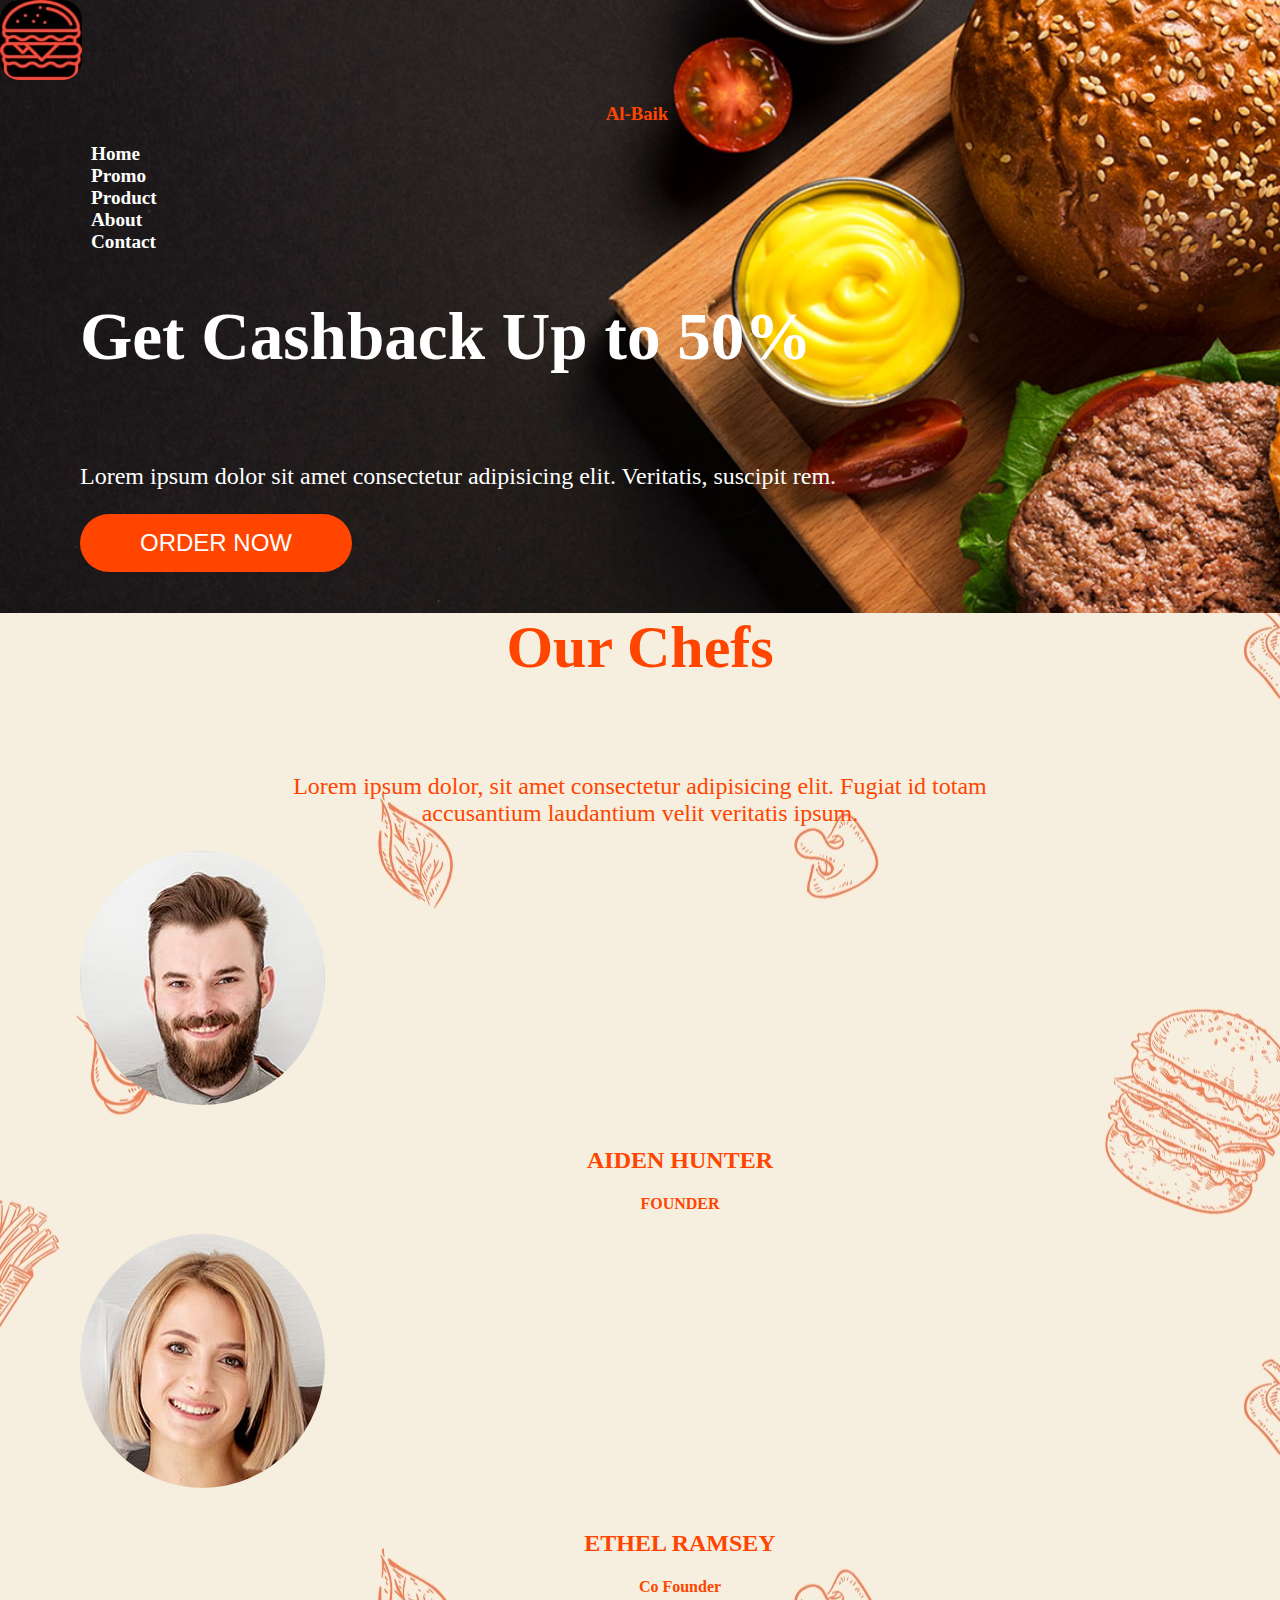
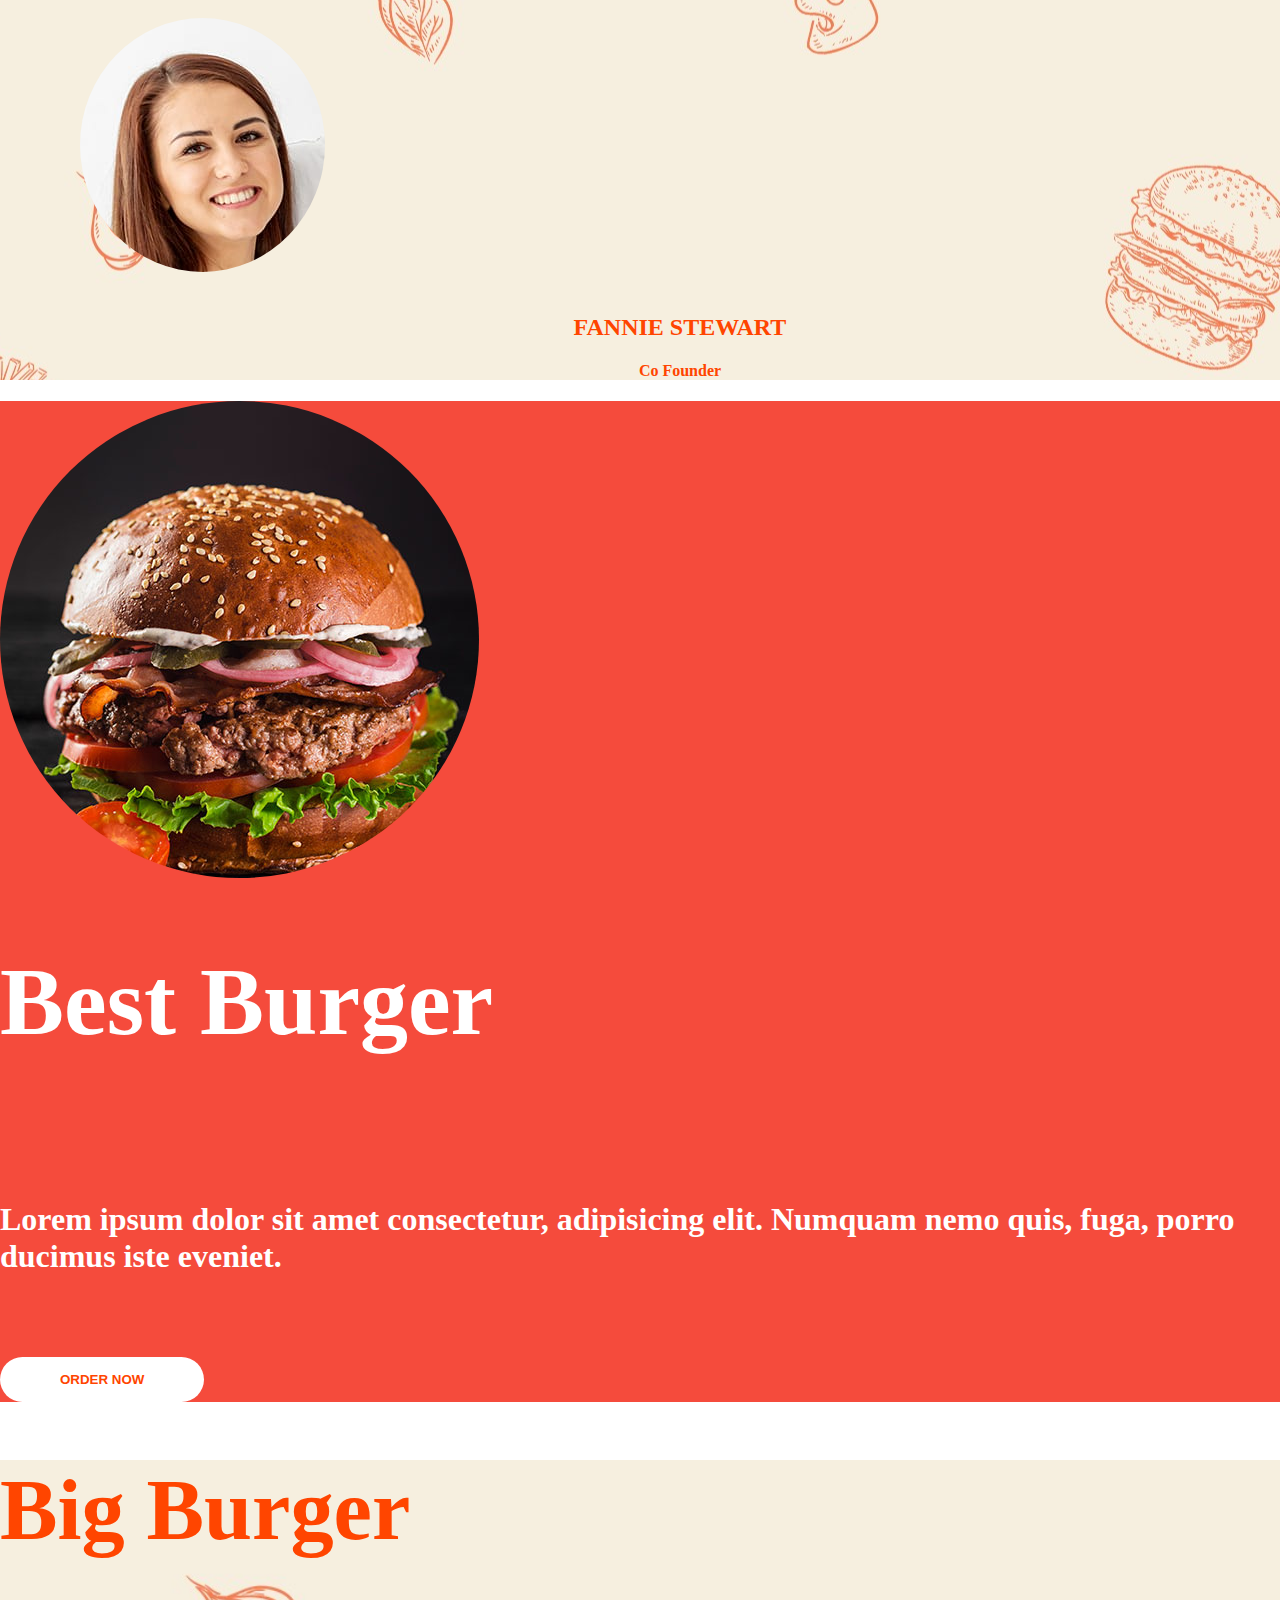
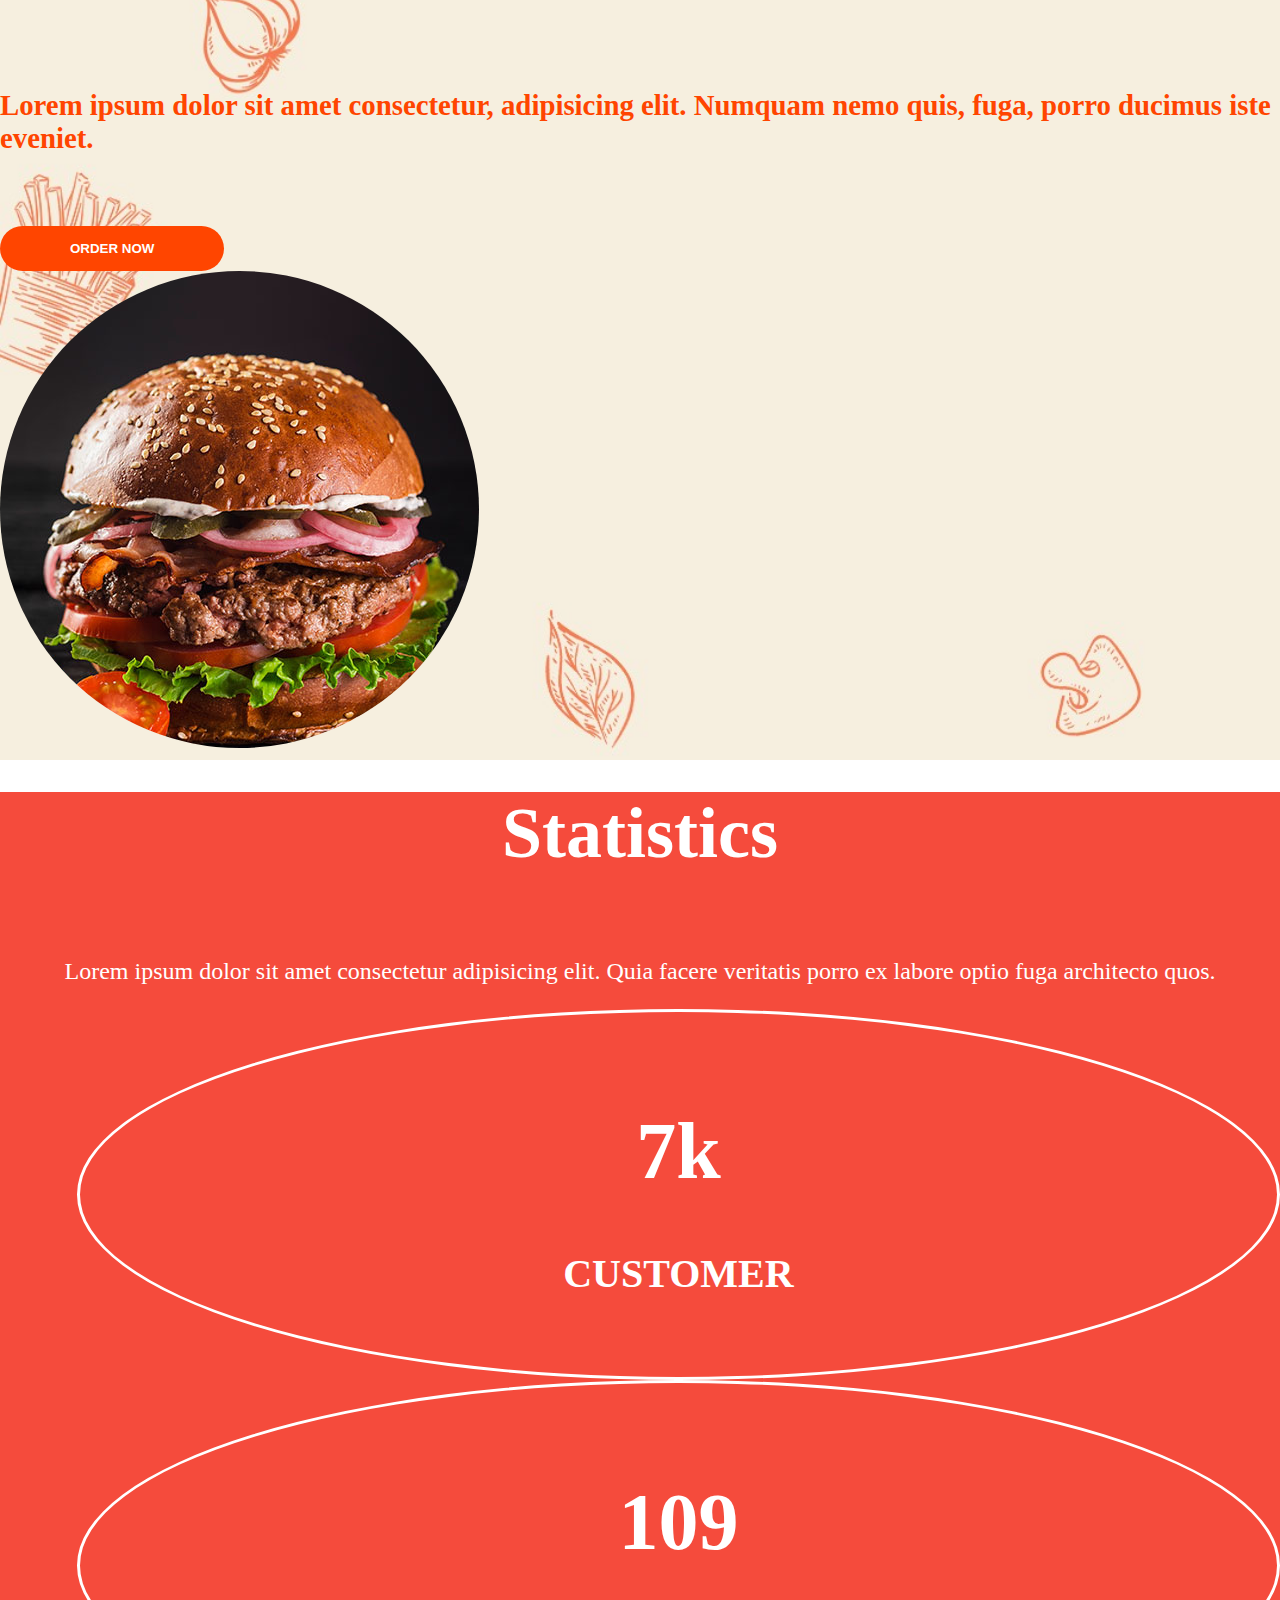
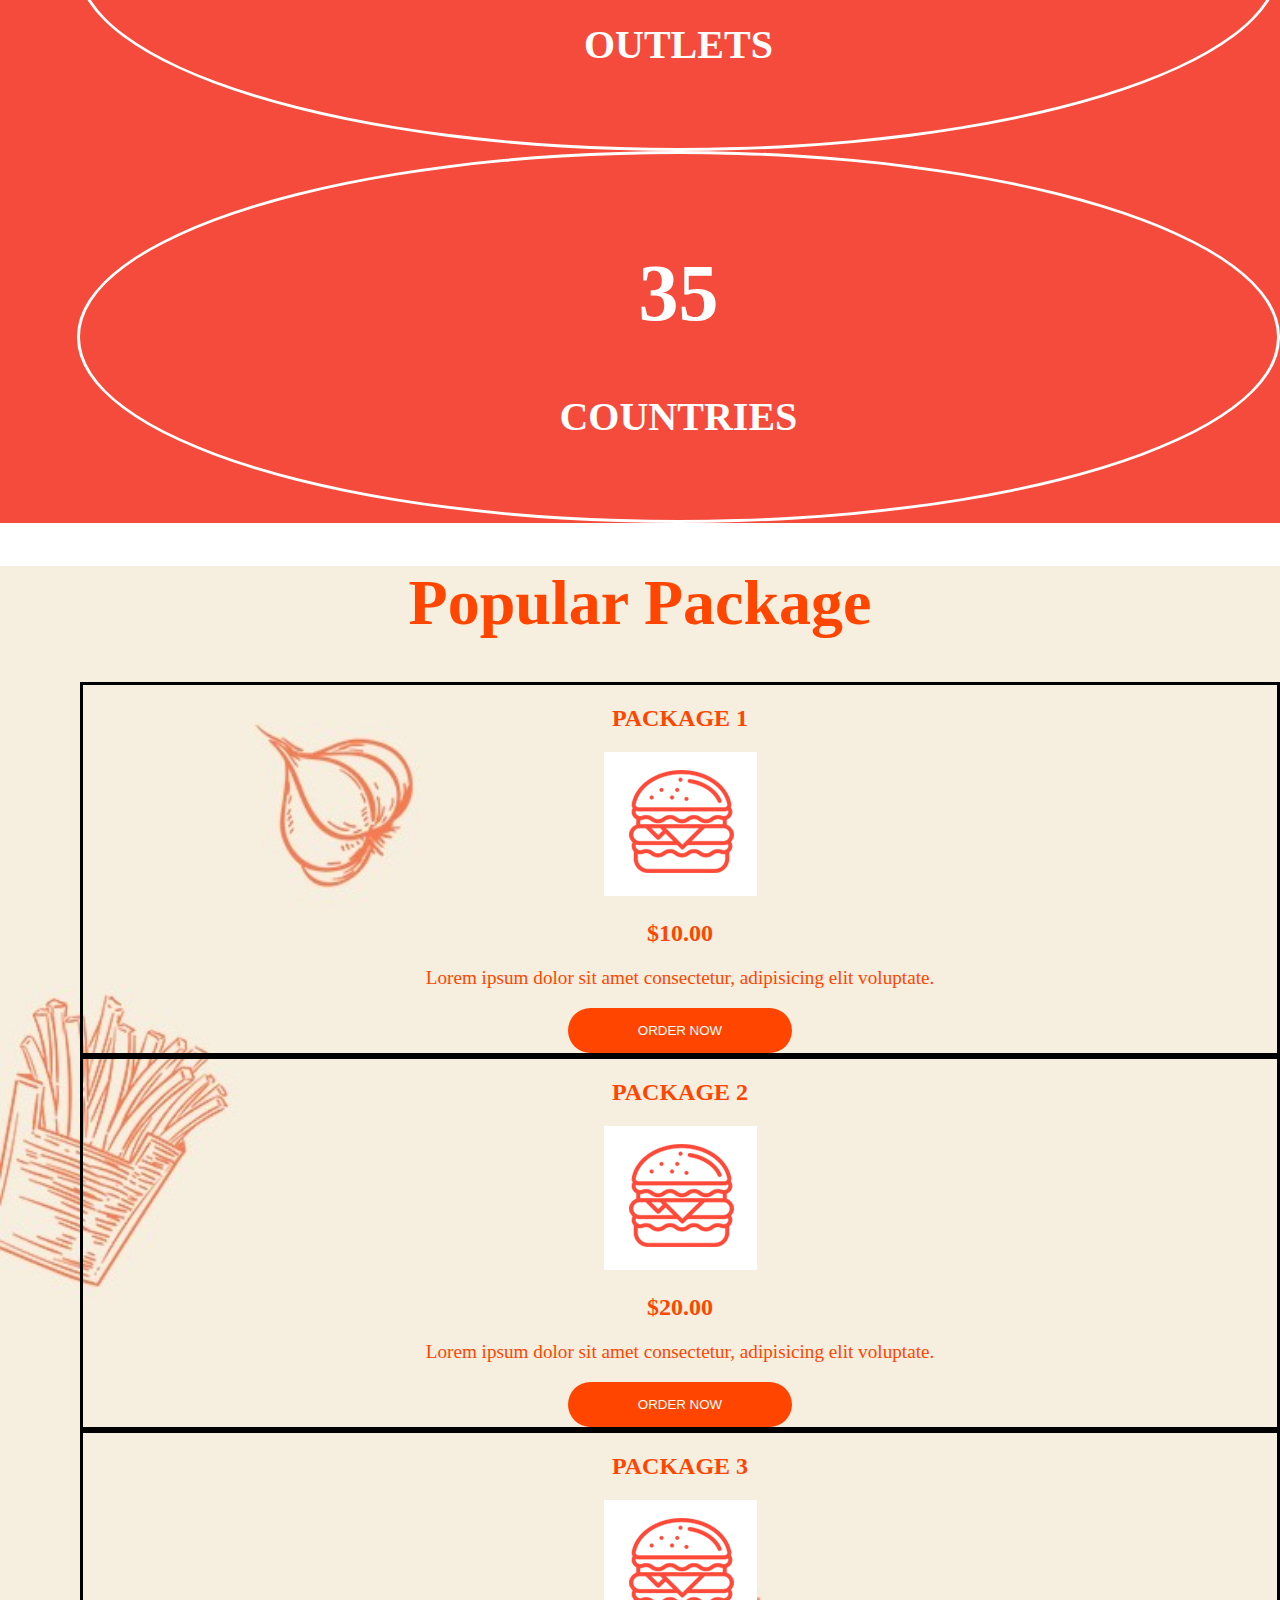
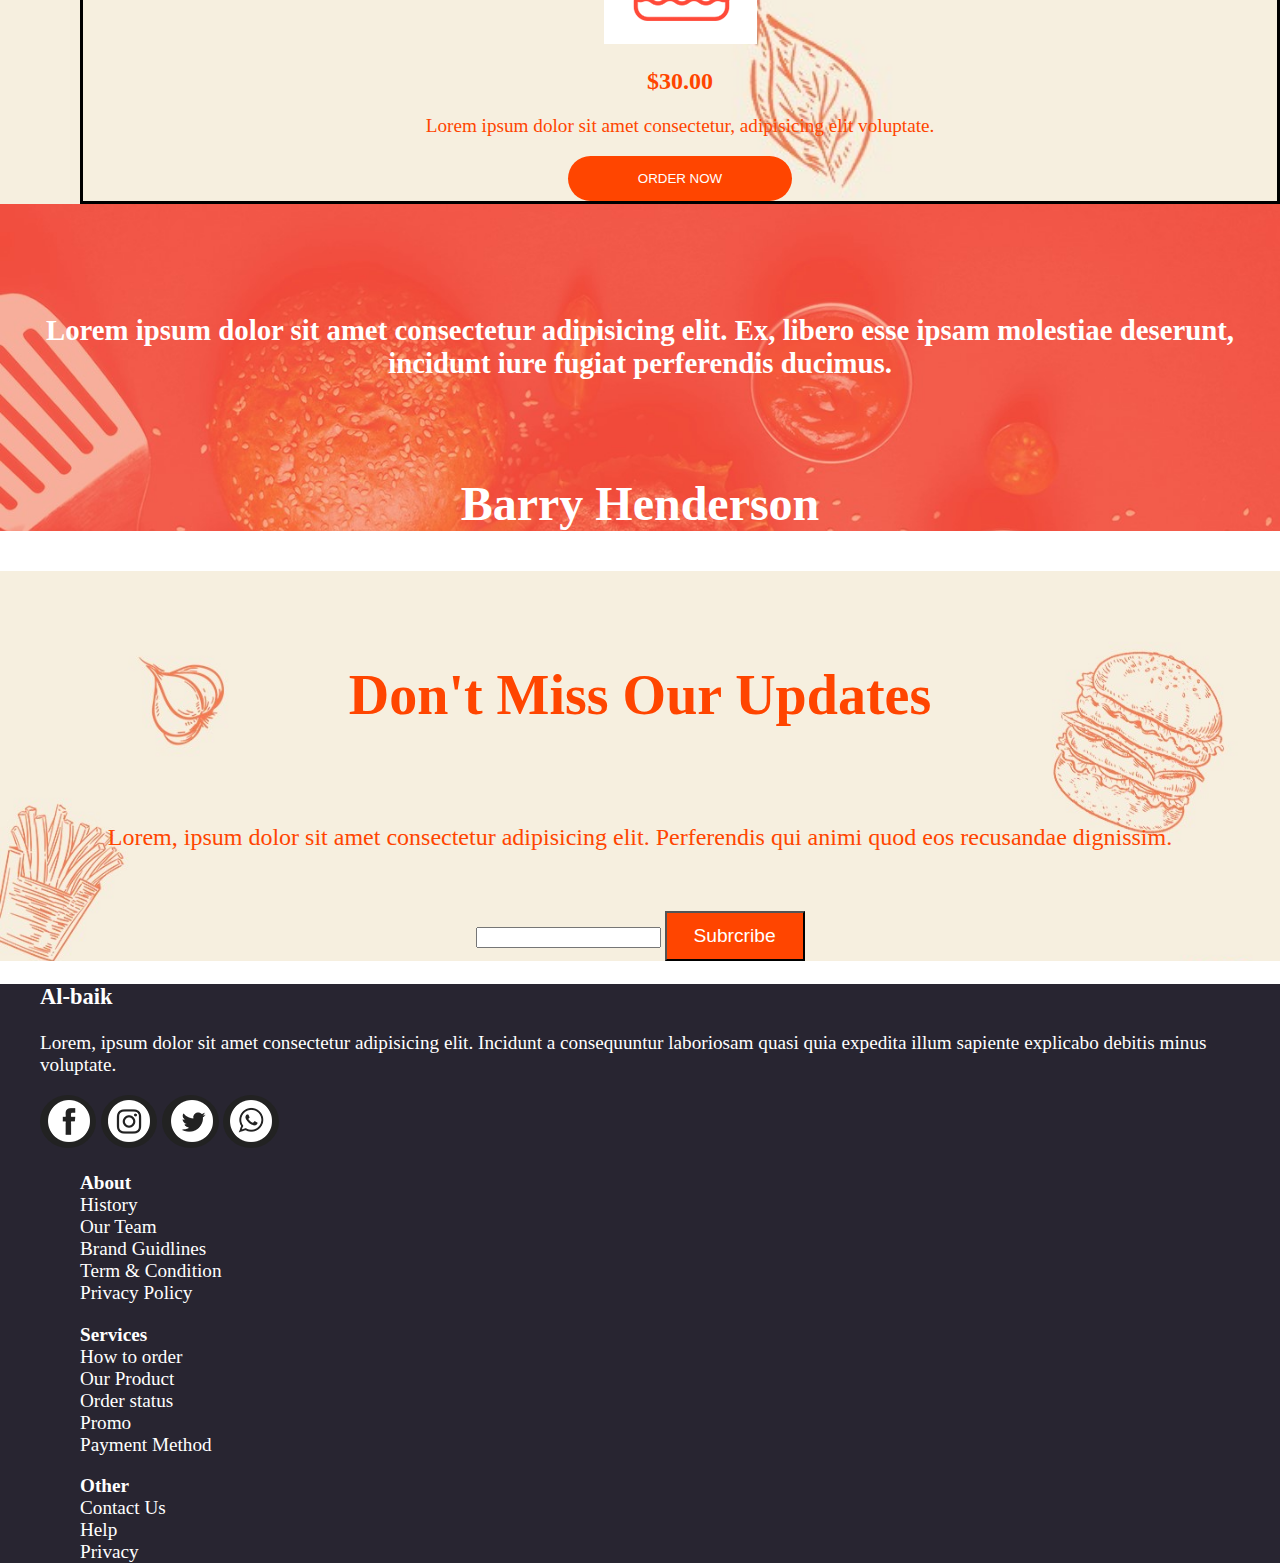
<file: Assignment 05/index.html>
<!DOCTYPE html>
<html lang="en">
<head>
    <meta charset="UTF-8">
    <meta http-equiv="X-UA-Compatible" content="IE=edge">
    <meta name="viewport" content="width=device-width, initial-scale=1.0">
    <link rel="stylesheet" href="style.css">
    <link href="https://cdn.jsdelivr.net/npm/bootstrap@5.3.0-alpha1/dist/css/bootstrap.min.css" rel="stylesheet" integrity="sha384-GLhlTQ8iRABdZLl6O3oVMWSktQOp6b7In1Zl3/Jr59b6EGGoI1aFkw7cmDA6j6gD" crossorigin="anonymous">
    <title>Burger Shop</title>
</head>
<body>
       
         <!-- Page 1 Black Background -->
        <div class="background1 ">
            <div class="container-fluid" id="bg">

                <div

                  class="container pt-3 d-lg-flex flex-md-row align-items-center justify-content-between"
                >
                  <div class="logo-side">
                    <img src="logo burger.jpeg" height="80px" style="border-radius: 20px;" />
                    
                    <center><h3 style="margin-left: -6px; color:orangered;" >Al-Baik</h3></center>
                  </div>
                  <div class="nav-buttons">
                    <ul 
                      class="list-styling d-lg-flex mb-3 align-items-center justify-content-space-between flex-md-row res_nav"
                    >
                     <li><a href=""> <strong> Home</strong></a></li>
                      <li><a href=""><strong> Promo</strong></a></li>
                      <li><a href=""> <strong> Product</strong></a></li>
                      <li><a href=""> <strong> About</strong></a></li>
                      <li><a href=""> <strong>Contact</strong> </a></li>
                      
                    </ul>
                  </div>
                </div>
        </div>

        <div style="color: white;" class="container-fluid pt-5 pb-5 ">
            <div class="row">
                <div class="col-5 get"><strong><h1 style="font-size: 420%;" >Get Cashback Up to 50%</h1></strong>
                <br><p style="font-size: 150%;" >Lorem ipsum dolor sit amet consectetur adipisicing elit. Veritatis, suscipit rem.</p>
                
                <button style=" font-size: 150%; color: white; background-color: orangered; padding: 15px 60px 15px 60px; border-radius: 40px; border: transparent; "  >ORDER NOW</button>
            </div>
            </div>
        </div>
          <!-- Page 2 white Background -->
          <div class="background2">
            <div class="container-fluid">
                
                <center class="text pt-5 " ><h1 style="font-size: 250%;" > <strong>Our Chefs</strong> </h1>
                    <br>
                <p style="width: 60%;">Lorem ipsum dolor, sit amet consectetur adipisicing elit. Fugiat id totam accusantium laudantium velit veritatis ipsum.</p>
                </center>
                <div class="row">
                   <div class="col-3 carditem  ">
                        <img style="border-radius: 50%;" src="person1.jpeg">
                       <center> <div class="cardtext  ">
                        <br>
                            <h2>AIDEN HUNTER</h2>
                            <h4>FOUNDER</h4>
                        </div></center>
                   </div>
                   <div class="col-3 carditem  ">
                    <img style="border-radius: 50%;" src="person2.jpeg">
                   <center> <div class="cardtext  ">
                    <br>
                        <h2>ETHEL RAMSEY</h2>
                        <h4>Co Founder</h4>
                    </div></center>
               </div>
               <div class="col-3 carditem  ">
                <img style="border-radius: 50%;" src="person3.jpeg">
               <center> <div class="cardtext  ">
                <br>
                    <h2>FANNIE STEWART</h2>
                    <h4>Co Founder</h4>
                </div></center>
           </div>
                </div>
            </div>
          </div>

        <!-- page 3 orange background -->

        <div class="background3">
            <div class="container-fluid pt-5  ">
                <div class="row">
                    <div class="col-6"><img  style="border-radius: 50%; "  src="Place-Your-Image-Here-(Double-Click-to-Edit)2.jpg">
                </div>
                <div class="col-6 pt-5 textburger"><strong><h1 style="font-size: 300%;" >Best Burger</h1><br>
                <h4>Lorem ipsum dolor sit amet consectetur, adipisicing elit. Numquam nemo quis, fuga, porro ducimus iste eveniet.</h4></strong>
            <br><button id="button" > <strong> ORDER NOW</strong></button>
            </div>
                </div>
            </div>
        </div>
        <!-- page 4 white background  -->
        <div class="background4">
            <div class="container pt-5  ">
                <div class="row">
                   
                <div class="col-6 pt-5 textburger2"><strong><h1 style="font-size: 300%;" >Big Burger</h1><br>
                <h4>Lorem ipsum dolor sit amet consectetur, adipisicing elit. Numquam nemo quis, fuga, porro ducimus iste eveniet.</h4></strong>
            <br><button id="button2" > <strong> ORDER NOW</strong></button>
            </div>
            <div class="col-6"><img  style="border-radius: 50%; "  src="Place-Your-Image-Here-(Double-Click-to-Edit)2.jpg">
            </div>
                </div>
            </div>

        </div>
        <!-- page 5 orange background -->
         <div class="background5">
            <center class=" container-fluid Statistics pt-3 col-7 " ><h1> <strong style="font-size: 150%;" > Statistics</strong></h1>
            <br> <p> Lorem ipsum dolor sit amet consectetur adipisicing elit. Quia facere veritatis porro ex labore optio fuga architecto quos.</p>
        </center>
        <div class="container pt-5 center">
            <div class="row">
                <div class="col-lg-3 carditem3 ">
                    <center ><h1 style="font-size: 500%;" >7k
                        
                        </h1>
                    <p style="font-size: 250%;" ><b> CUSTOMER </b></p>
                </center>
                </div>
                <div class="col-lg-3 carditem3 ">
                    <center ><h1 style="font-size: 500%;" >109
                        
                        </h1>
                    <p style="font-size: 250%;" ><b> OUTLETS </b></p>
                </center>
                </div>
                <div class="col-lg-3 carditem3 ">
                    <center ><h1 style="font-size: 500%;" >35
                        
                        </h1>
                    <p style="font-size: 250%;" ><b> COUNTRIES </b></p>
                </center>
                </div>
            </div>
        </div>
        </div> 
        <!-- page 6  -->
        <div class="background6">
            <center class="container-fluid pt-5 pb-5">
                <h1 style="font-size: 400%; color: orangered;"><strong> Popular Package</strong></h1>
            </center>
            <div class="container-fluid pt-5 ">
                <div class="row">
                    <div class="col-3 pt-3  pb-3 card">
                        <center style="color: orangered;" ><h2  ><strong> PACKAGE 1</strong></h2>
                        <img src="burger-logo.gif">
                    <h2><strong> $10.00</strong></h2>
                    <p style="font-size: larger;" >Lorem ipsum dolor sit amet consectetur, adipisicing elit voluptate.</p>
                     <button id="button2" >ORDER NOW</button>
                     
                </center>
                    </div>
                    <div class="col-3 pt-3  pb-3 card">
                        <center style="color: orangered;" ><h2  ><strong> PACKAGE 2</strong></h2>
                        <img src="burger-logo.gif">
                    <h2><strong> $20.00</strong></h2>
                    <p style="font-size: larger;" >Lorem ipsum dolor sit amet consectetur, adipisicing elit voluptate.</p>
                     <button id="button2" >ORDER NOW</button>
                     
                </center>
                    </div>
                    <div class="col-3 pt-3  pb-5 card">
                        <center style="color: orangered;" ><h2  ><strong> PACKAGE 3</strong></h2>
                        <img src="burger-logo.gif">
                    <h2><strong> $30.00</strong></h2>
                    <p style="font-size: larger;" >Lorem ipsum dolor sit amet consectetur, adipisicing elit voluptate.</p>
                     <button id="button2" >ORDER NOW</button>
                     
                </center>
                    </div>
                </div>
            </div>
        </div>
        <!-- page 7  -->
        <div class="background7">
            <div class="container-fluid pt-5 col-7 pb-5">
                <br><br><br><br>
                       <center style="color: white;" > <b><h4 style="font-size: 180%;" >Lorem ipsum dolor sit amet consectetur adipisicing elit. Ex, libero esse ipsam molestiae deserunt, incidunt iure fugiat perferendis ducimus.</h4>
                    <br><h2 style="font-size: 300%;" class="container pt-5" >Barry Henderson</h2></b></center>
                   
                </div>
            </div>
        
        <!-- page 8  -->

        
           <div class="background8">
            <br><br><br>
            <center class="container-fluid pt-5 col-7" ><h1 style="font-size: 350%; color:orangered ;"><b>Don't Miss Our Updates</b></h1>
            <br><br><p style="color: orangered; font-size: 150%;" >Lorem, ipsum dolor sit amet consectetur adipisicing elit. Perferendis qui animi quod eos recusandae dignissim.</p>
            <br><br><div class="input-group mb-3 ">
                <input type="text" class="form-control" 
             >
                <button style=" font-size: larger; background-color: orangered; color: white;  height: 50px; width: 140px  ; " class="btn btn-outline-secondary"  type="button" id="button-addon2">Subrcribe</button>
              </div>
              
        </center>
           </div>
           <!-- end of page -->
           <footer style="background-color:#282531; color: white; font-size: larger; padding-left: 40px;"  >
            <div class="container-fluid py-5 ">
              <div class="row">
                <div class="col-lg-4 ml-5">
                    <h3>Al-baik</h3>
                  <p>Lorem, ipsum dolor sit amet consectetur adipisicing elit. Incidunt a consequuntur laboriosam quasi quia expedita illum sapiente explicabo debitis minus voluptate.</p>
                  <img style="border-radius: 50%;" src="fb-logo.gif" >
                  <img style="border-radius: 50%;" src="insta-logo.gif" >
                  <img src="twitter-logo.gif" style="border-radius: 50%;">
                  <img src="whatsapp-logo.gif" style="border-radius: 50%;">
                </div>
                    <div class="col-lg-3"  >
                      <ul>
                        <li><strong>About</strong></li>
                        <li>History</li>
                        <li>Our Team</li>
                        <li>Brand Guidlines</li>
                        <li>Term & Condition</li>
                        <li>Privacy Policy</li>
                      </ul>
                    </div>
                    <div class="col-lg-3">
                      <ul>
                        <li><strong>Services</strong></li>
                        <li>How to order</li>
                        <li>Our Product</li>
                        <li>Order status</li>
                        <li>Promo</li>
                        <li>Payment Method</li>
                      </ul>
                    </div>
                    <div class="col-lg-2">
                      <ul>
                        <li><strong>Other</strong></li>
                        <li>Contact Us</li>
                        <li>Help</li>
                        <li>Privacy</li>

                      </ul>
                    </div>
                  
                </div>
                </div>
              </div>
            </div>

          </footer>
            
       
    
   
    


    <script src="https://cdn.jsdelivr.net/npm/bootstrap@5.3.0-alpha1/dist/js/bootstrap.bundle.min.js" integrity="sha384-w76AqPfDkMBDXo30jS1Sgez6pr3x5MlQ1ZAGC+nuZB+EYdgRZgiwxhTBTkF7CXvN" crossorigin="anonymous"></script>
</body>
</html>
</file>
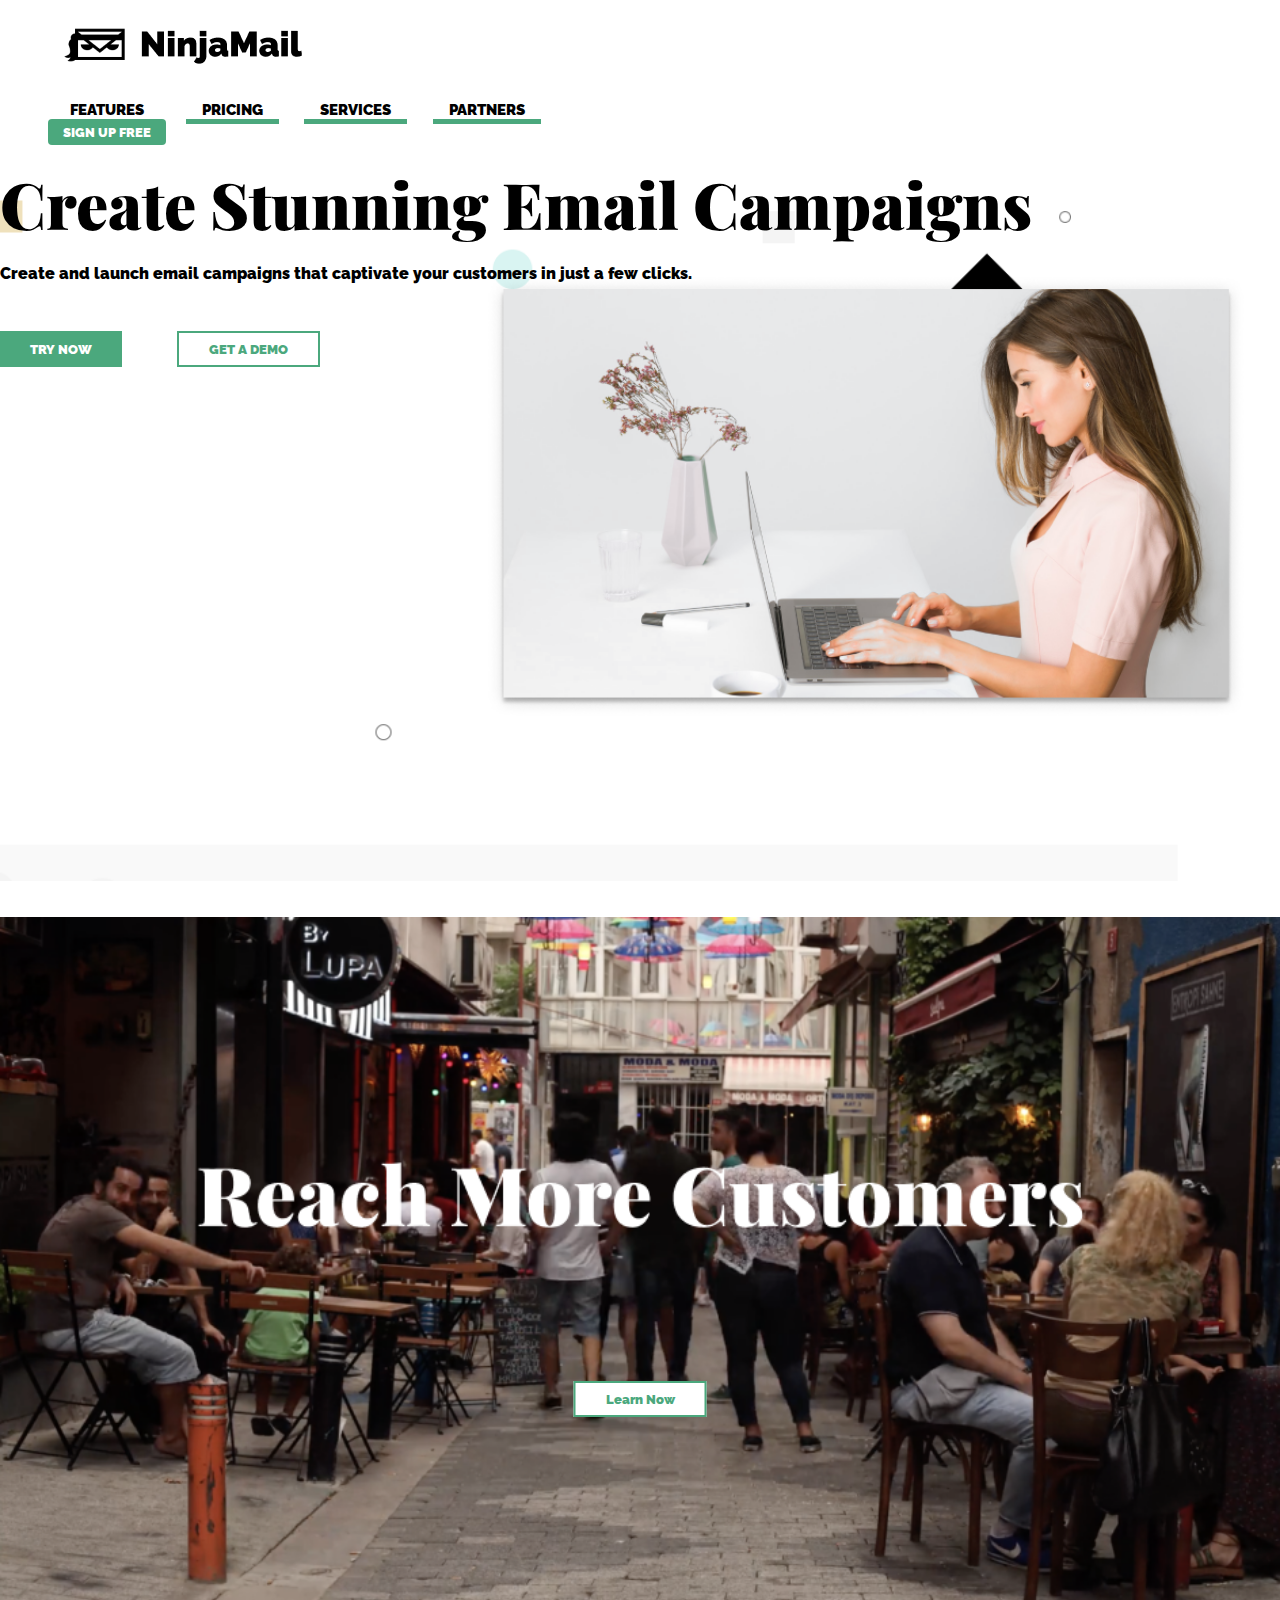
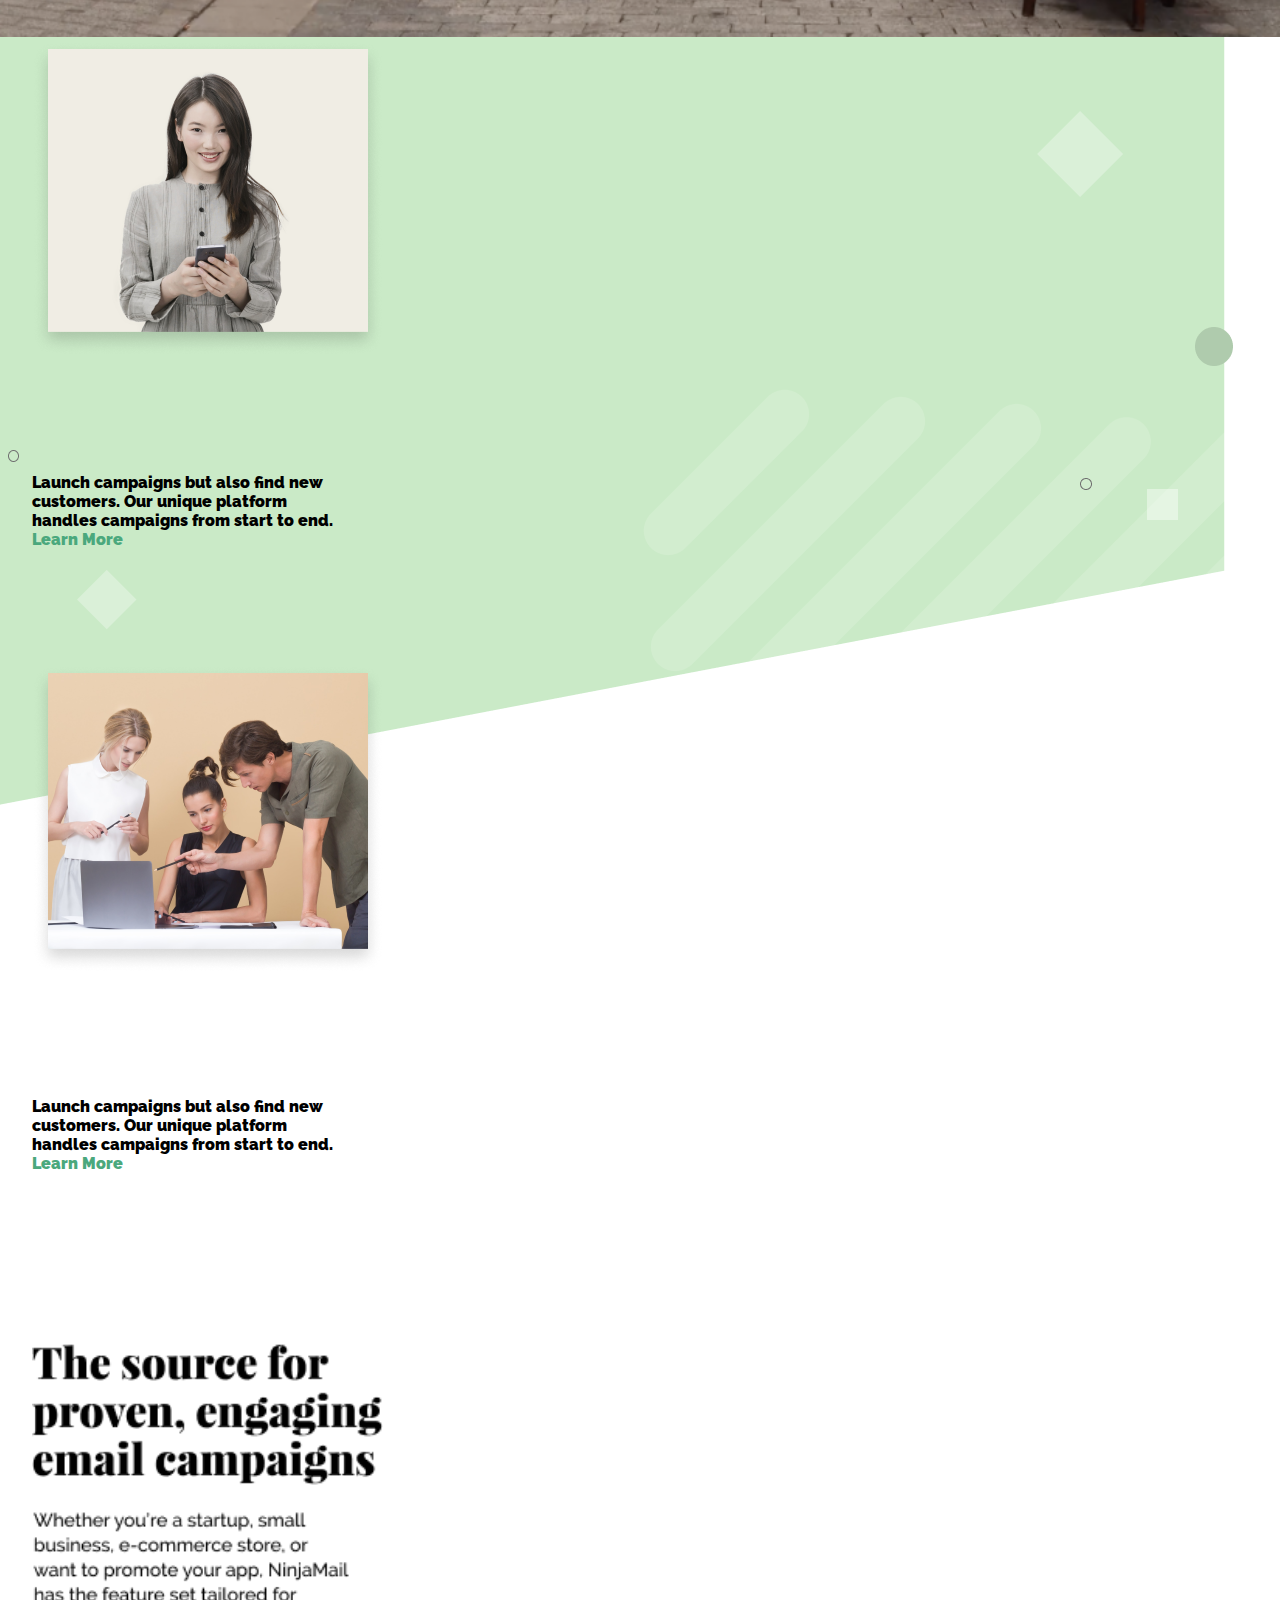
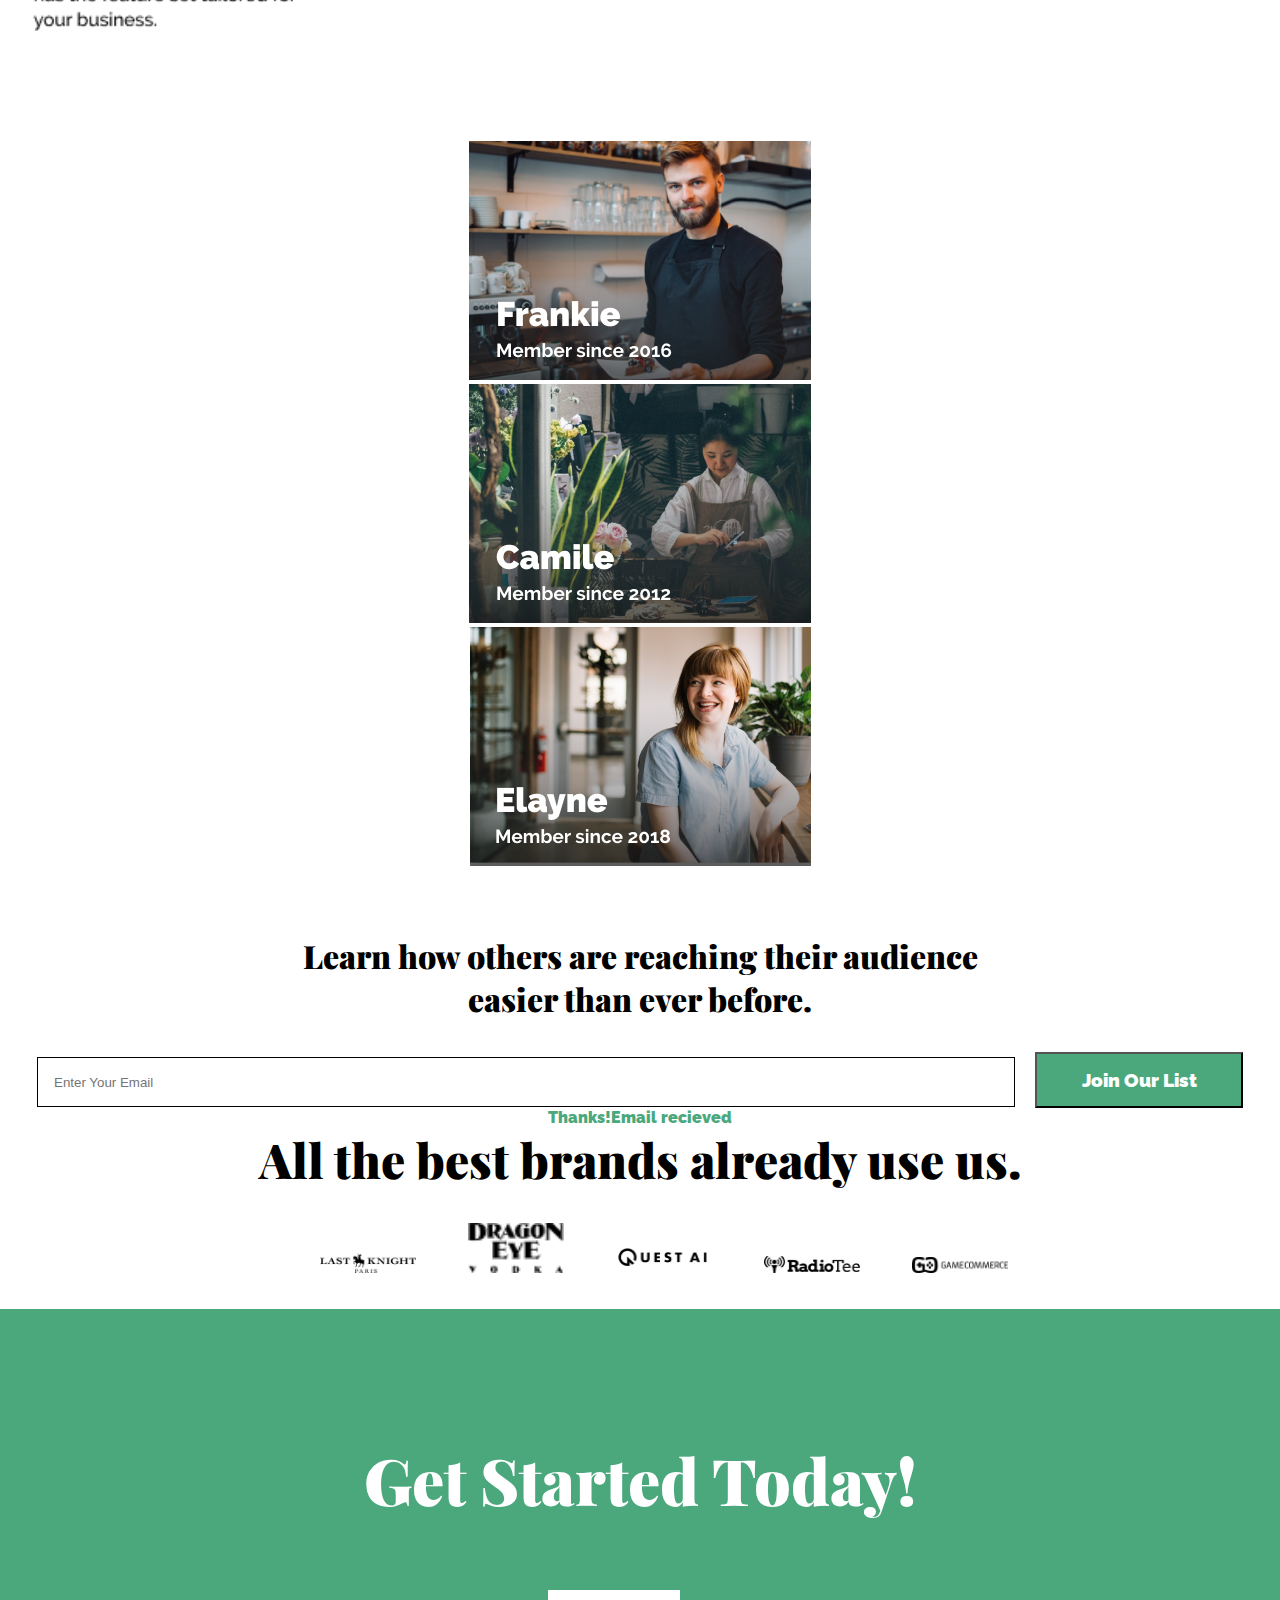
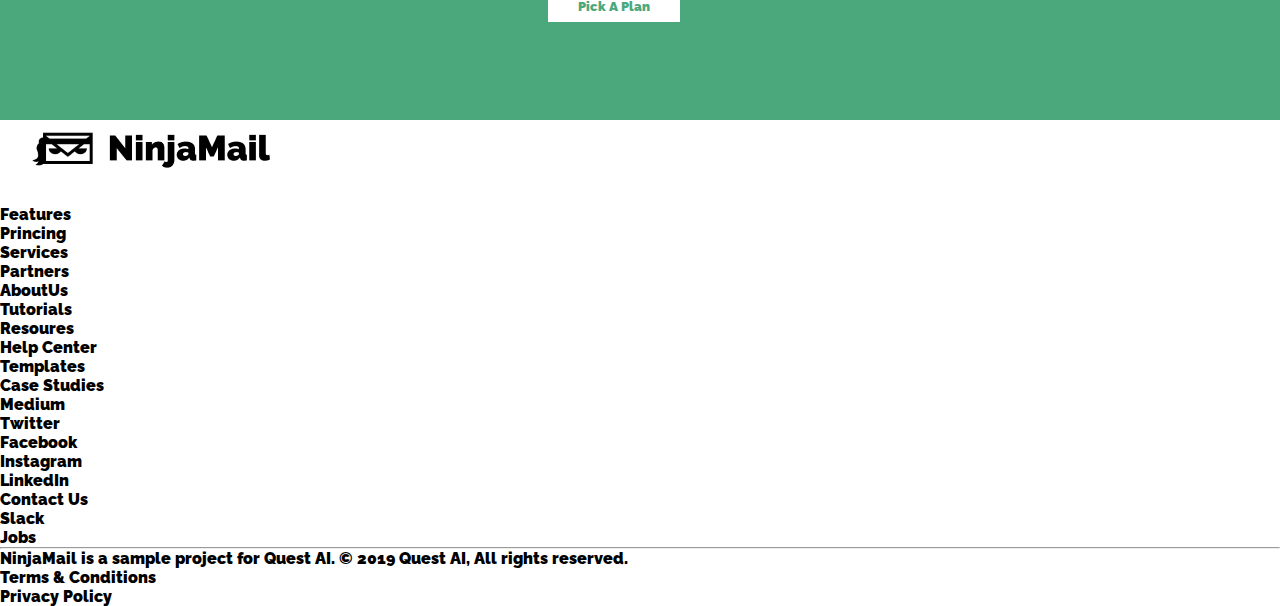
<file: Assignment 06/index.html>
<!DOCTYPE html>
<html lang="en">
  <head>
    <meta charset="UTF-8" />
    <meta http-equiv="X-UA-Compatible" content="IE=edge" />
    <meta name="viewport" content="width=device-width, initial-scale=1.0" />
    <link rel="stylesheet" href="style.css" />
    <link
      href="https://cdn.jsdelivr.net/npm/bootstrap@5.3.0-alpha1/dist/css/bootstrap.min.css"
      rel="stylesheet"
      integrity="sha384-GLhlTQ8iRABdZLl6O3oVMWSktQOp6b7In1Zl3/Jr59b6EGGoI1aFkw7cmDA6j6gD"
      crossorigin="anonymous"
    />
    <title>Ninja Mail</title>
  </head>
  <body>
    <header>
      <nav>
        <div class="container">
          <div class="row">
            <div class="col-md-4 left">
              <img src="Assets/NinjaMail Logo.png" alt="" />
            </div>
            <div class="col-md-8 links pt-2">
              <a href="#main" class="active">FEATURES</a>
              <a href="#about" class="actice">PRICING</a>
              <a href="#footer" class="actice">SERVICES</a>
              <a href="#projects" class="actice">PARTNERS</a>
              <button class="SignUP">SIGN UP FREE</button>
            </div>
          </div>
        </div>
      </nav>
    </header>
    <!-- Hero Section code -->

    <div class="background1 image-fluid">
      <div class="container d-flex pb-5">
        <div class="row pt-5 row1">
          <div class="col-sm-12 col-md-7 px-5 pt-5 logo">
            <h1 class="h1" style="font-family: face; font-size: 4rem">
              <b>Create Stunning Email Campaigns</b>
            </h1>
            <br />
            <p style="font-family: Raleway">
              Create and launch email campaigns that captivate your customers in
              just a few clicks.
            </p>
            <button class="btn1">TRY NOW</button>
            <button class="btn2">GET A DEMO</button>
          </div>
          <div class="col-sm-12 col-md-5 rside"></div>
        </div>
      </div>
    </div>
    <br /><br />

    <!-- 2nd Hero Section -->
    <div class="container-fluid background2">
      <div class="container pt-5">
        <div class="row">
          <div class="img-fluid banner container pt-5">
            <img src="Assets/Video.png" alt="" />
           

            <button class="btn2 heading2 mt-5">Learn Now</button>
          </div>
          <!-- Cards -->
        </div>
        <div class="row pt-5 pb-5" style="margin-bottom: 5rem">
          <div
            class="col-md-4 card carditem ml-auto"
            style="width: 20rem; height: 32rem"
          >
            <img src="Assets/photo.png" class="card-img-top" alt="..." />

            <p class="card-text text">
              Launch campaigns but also find new customers. Our unique platform
              handles campaigns from start to end.
            </p>
            <a style="font-family: Raleway; text-decoration: none; color: #4ba87d" href="">Learn More</a>
          </div>

          <div
            class="col-md-4 card carditem  mt-5"
            style="width: 20rem; height: 32rem; margin-top: 7rem"
          >
            <img src="Assets/photo (1).png" class="card-img-top" alt="..." />

            <p class="card-text">
              Launch campaigns but also find new customers. Our unique platform
              handles campaigns from start to end.
            </p>
            <a style="font-family: Raleway; text-decoration: none; color: #4ba87d" href="">Learn More</a>
          </div>

          <div
            class="col-md-4 "
            style="width: 25rem; margin-top: 10rem; margin-left: 2rem"
          >
            <div class="card-body">
              <img height="200%" width="90%" src="Assets/sec3 txt (1).png" alt="" />
            </div>
          </div>
        </div>
      </div>
    </div>
    <!-- Member Section -->
    <div class="container d-flex ">
      <div class="row">
        <div class="col-md-4 col-12  mt-3 mb-5 Member">
          <center><img src="Assets/CaseStudy1.png" alt="" /></center>
        </div>
        <div class="col-md-4 col-12 mt-5 mb-3 Member">
          <center><img src="Assets/CaseStudy2.png" alt="" /></center>
        </div>
        <div class="col-md-4 col-12 mt-5 mb-3 Member">
         <center> <img src="Assets/CaseStudy3.png" alt="" /></center>
        </div>
      </div>
    </div>
    <!-- Email  -->
    <h1
      style="
        font-family: face;
        text-align: center;
        margin-left: 20%;
        margin-right: 20%;
        margin-top: 4rem;
        margin-bottom: 2rem;
      "
    >
      Learn how others are reaching their audience easier than ever before.
    </h1>
    <center>
      <div class="container">
        <input
          type="text"
          class="form mb-3"
          style="width: 75%"
          placeholder="Enter Your Email"
        />

        <button
          style="
            font-size: larger;
            background-color: #4ba87d;
            color: white;
            height: 3.5rem;
            font-family: Raleway;
            width: 13rem;
          "
          class="btn btn-outline-secondary"
          type="button"
          id="button-addon2"
        >
          Join Our List
        </button>
        <p style="color: #4ba87d; font-family: Raleway">
          Thanks!Email recieved
        </p>
      </div> </center>
      <!-- Brands Section -->
      <div class="container mt-5 mb-5">
        <center>
          <h1
            style="
              font-family: face;
              font-size: 3rem;
              margin-left: 20%;
              margin-right: 20%;
              margin-bottom: 2rem;
            "
          >
            All the best brands already use us.
          </h1>
         <div class="logos " > 
          <img class="img" src="Assets/Logo1.png" alt="">
          <img class="img" src="Assets/Logo2.png" alt="">
          <img class="img" src="Assets/Logo3.png" alt="">
          <img class="img" src="Logo4.png" alt="">
          <img class="img" src="Logo5.png" alt="">
        </div>
      </div>
    </center>
    <!-- Get Started Section -->
    <div class="container-fluid background3 pb-5 mb-5">
      <div class="row"><h1 style="font-family: face; font-size: 4rem; color: white; text-align: center; padding-top: 2em;">Get Started Today!</h1></div>
            <br> <center><button class="btn2" style="margin-bottom: 6rem;"> Pick A Plan</button></center>
    </div>
    <!-- Footer Section -->
    <footer>
      <div class="container">
        <div class="row">
          <div class="col-12 col-md-5"><img src="Assets/NinjaMail Logo.png " alt=""></div>
          <div class="col"><ul><li>Features</li>
          <li>Princing</li>
          <li>Services</li>
          <li>Partners</li>
        </ul>
          </div>
          <div class="col"><ul><li>AboutUs</li>
            <li>Tutorials</li>
            <li>Resoures</li>
            <li>Help Center</li>
            <li>Templates</li>
            <li>Case Studies</li>
          </ul>
            </div>
            <div class="col"><ul><li>Medium</li>
              <li>Twitter</li>
              <li>Facebook</li>
              <li>Instagram</li>
              <li>LinkedIn</li>
              
            </ul>
              </div>
              <div class="col"><ul><li>Contact Us</li>
                <li>Slack</li>
                <li>Jobs</li>
              </ul>
                </div>
  

        </div>
      </div>
      <!-- underline -->
      <div class="container mt-5 mb-5"><hr></div>

      <!-- End Of Footer -->
      <div class="container mb-3">
        <div class="row">
          <div class="col-md-8 col-9 mb-3"><p>NinjaMail is a sample project for Quest AI. © 2019 Quest AI, All rights reserved.</p></div>
          <div class="col-md-2"><p>Terms & Conditions</p></div>
          <div class="col-md-2"><p>Privacy Policy</p></div>
        </div>
      </div>
    </footer>







    <script
      src="https://cdn.jsdelivr.net/npm/bootstrap@5.3.0-alpha1/dist/js/bootstrap.bundle.min.js"
      integrity="sha384-w76AqPfDkMBDXo30jS1Sgez6pr3x5MlQ1ZAGC+nuZB+EYdgRZgiwxhTBTkF7CXvN"
      crossorigin="anonymous"
    ></script>
  </body>
</html>
</file>
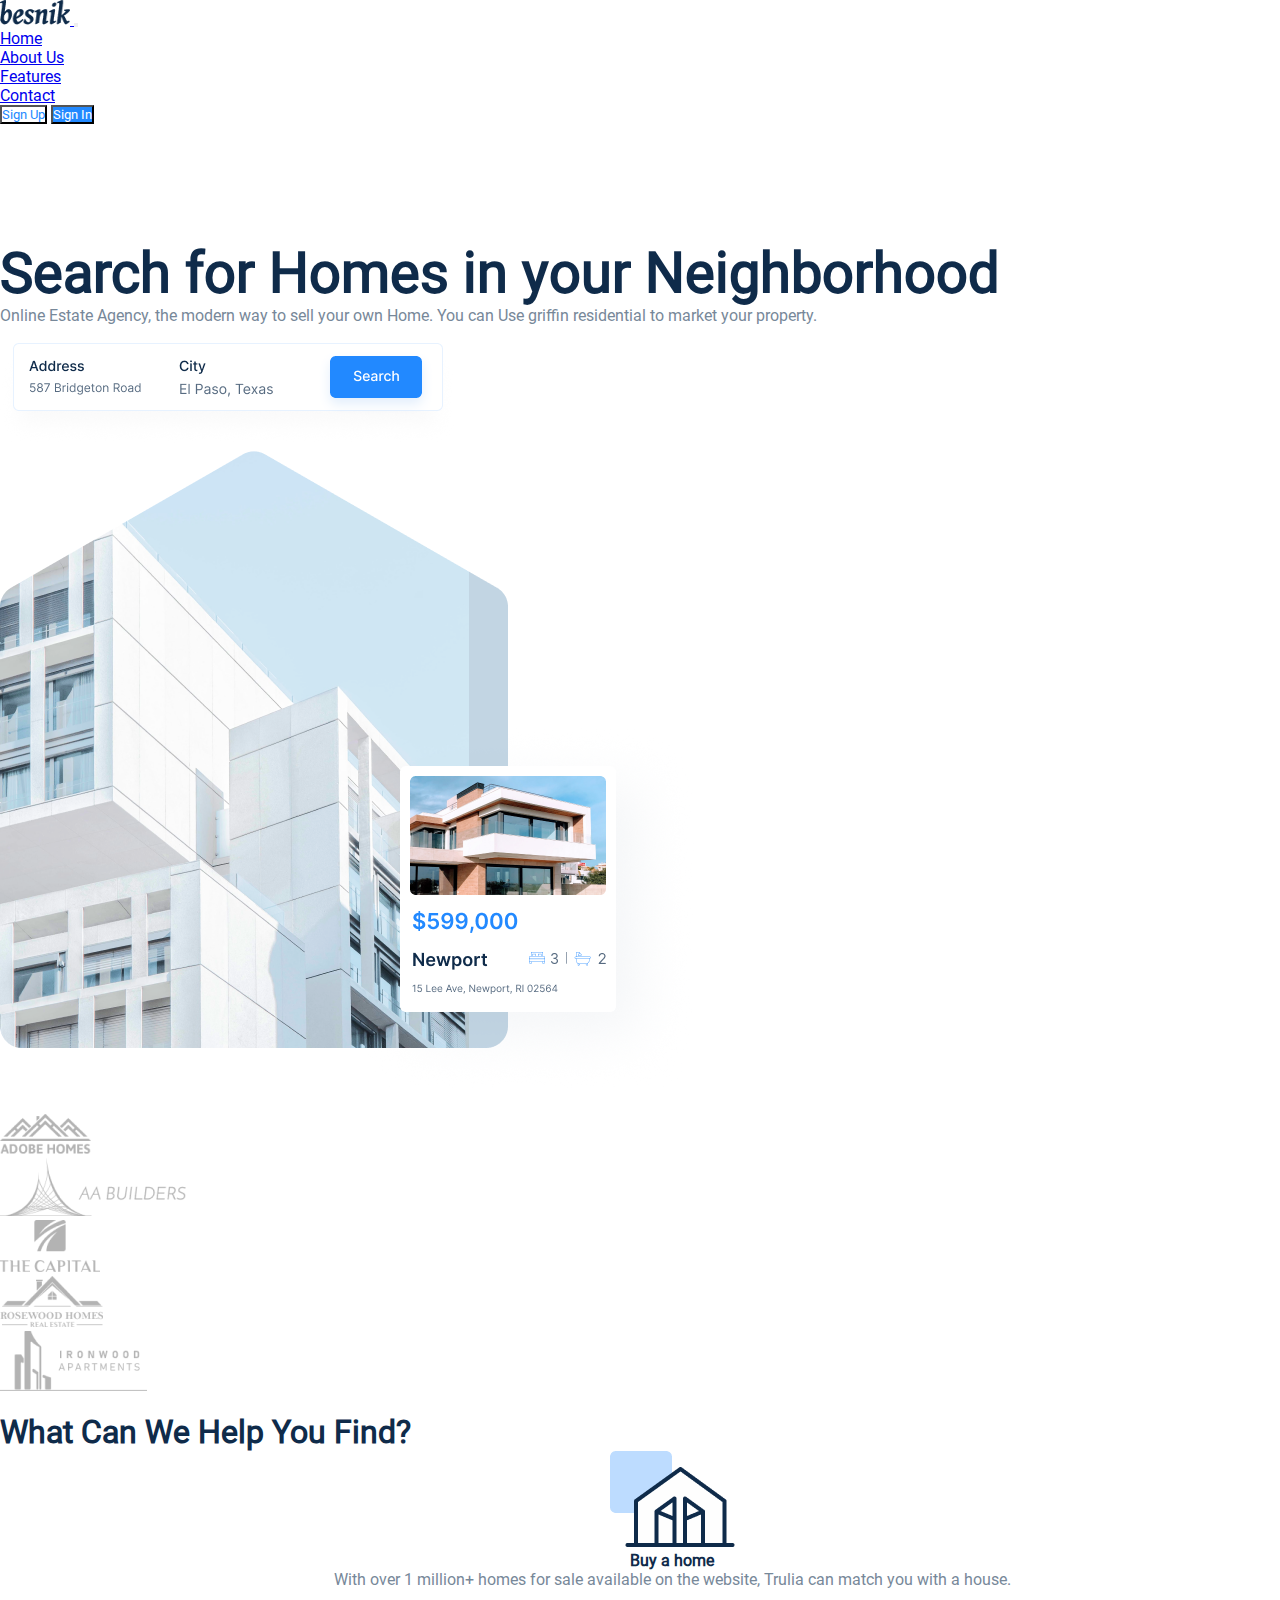
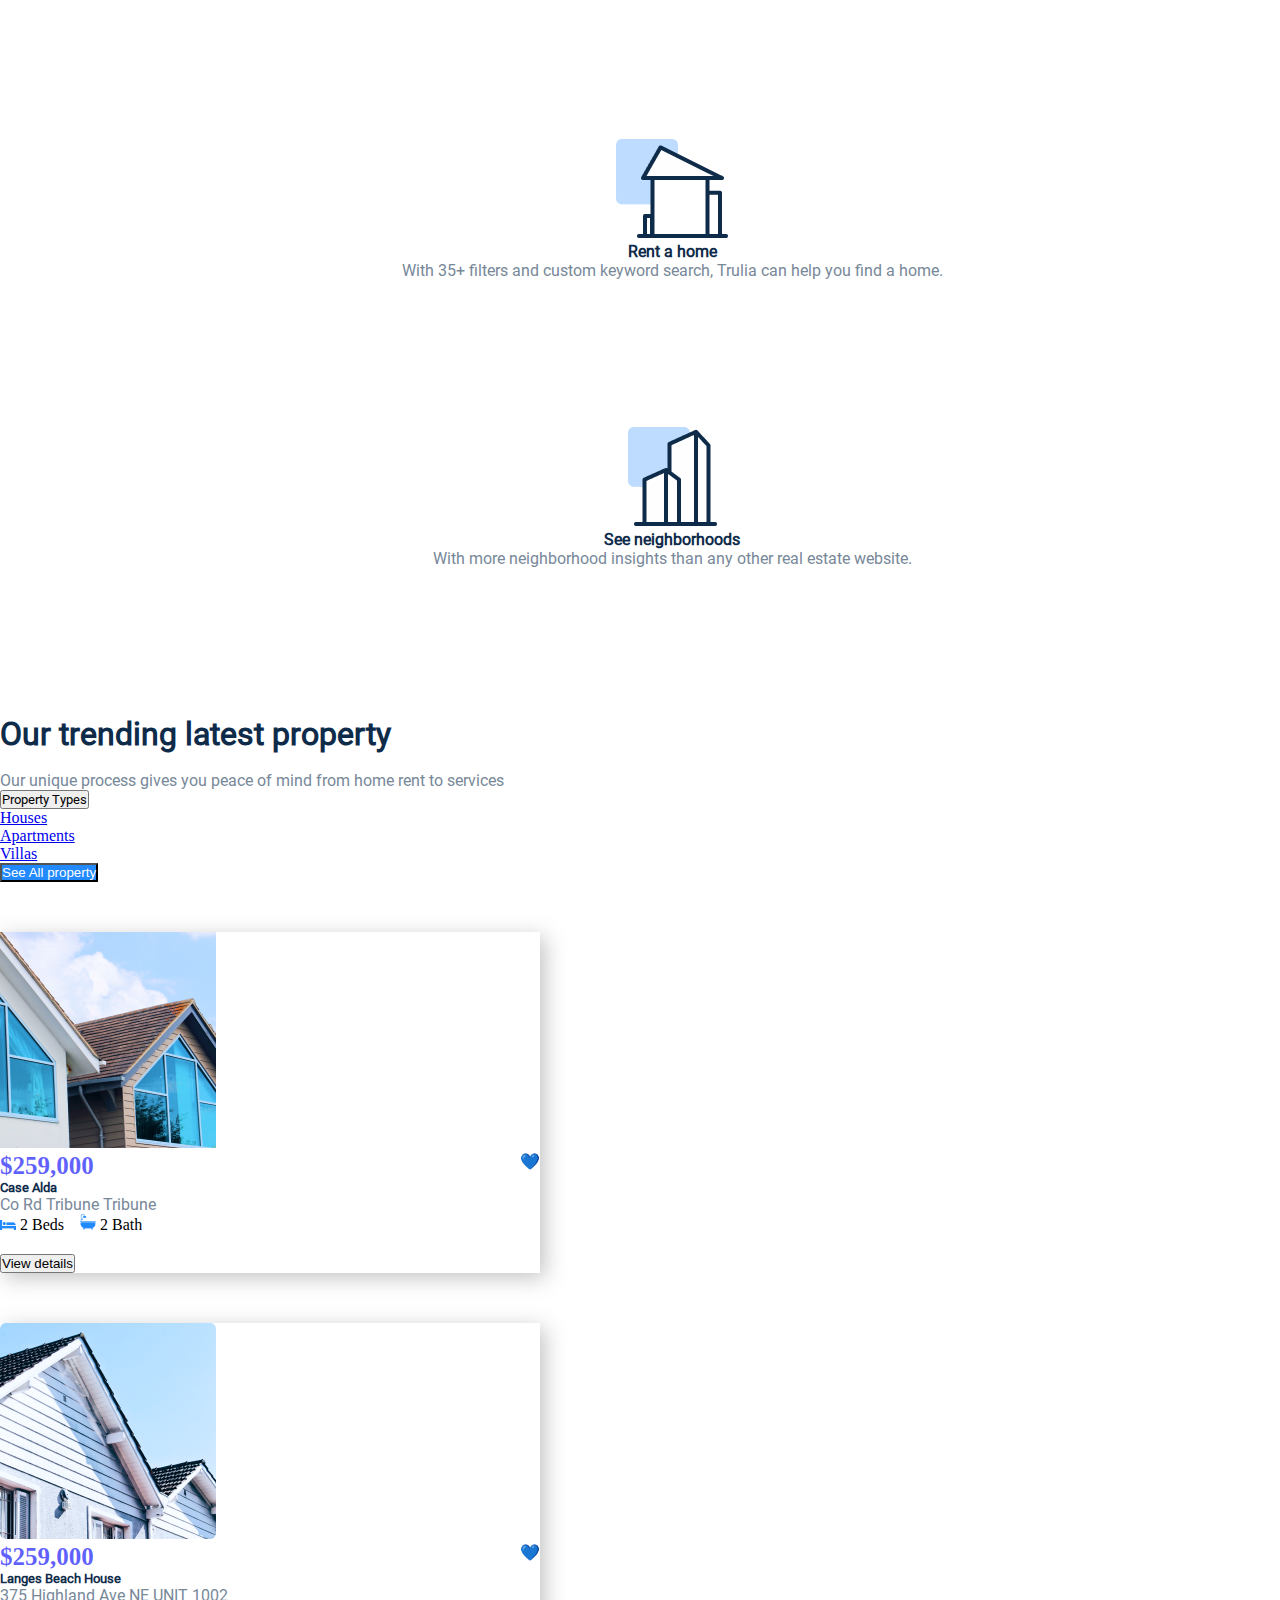
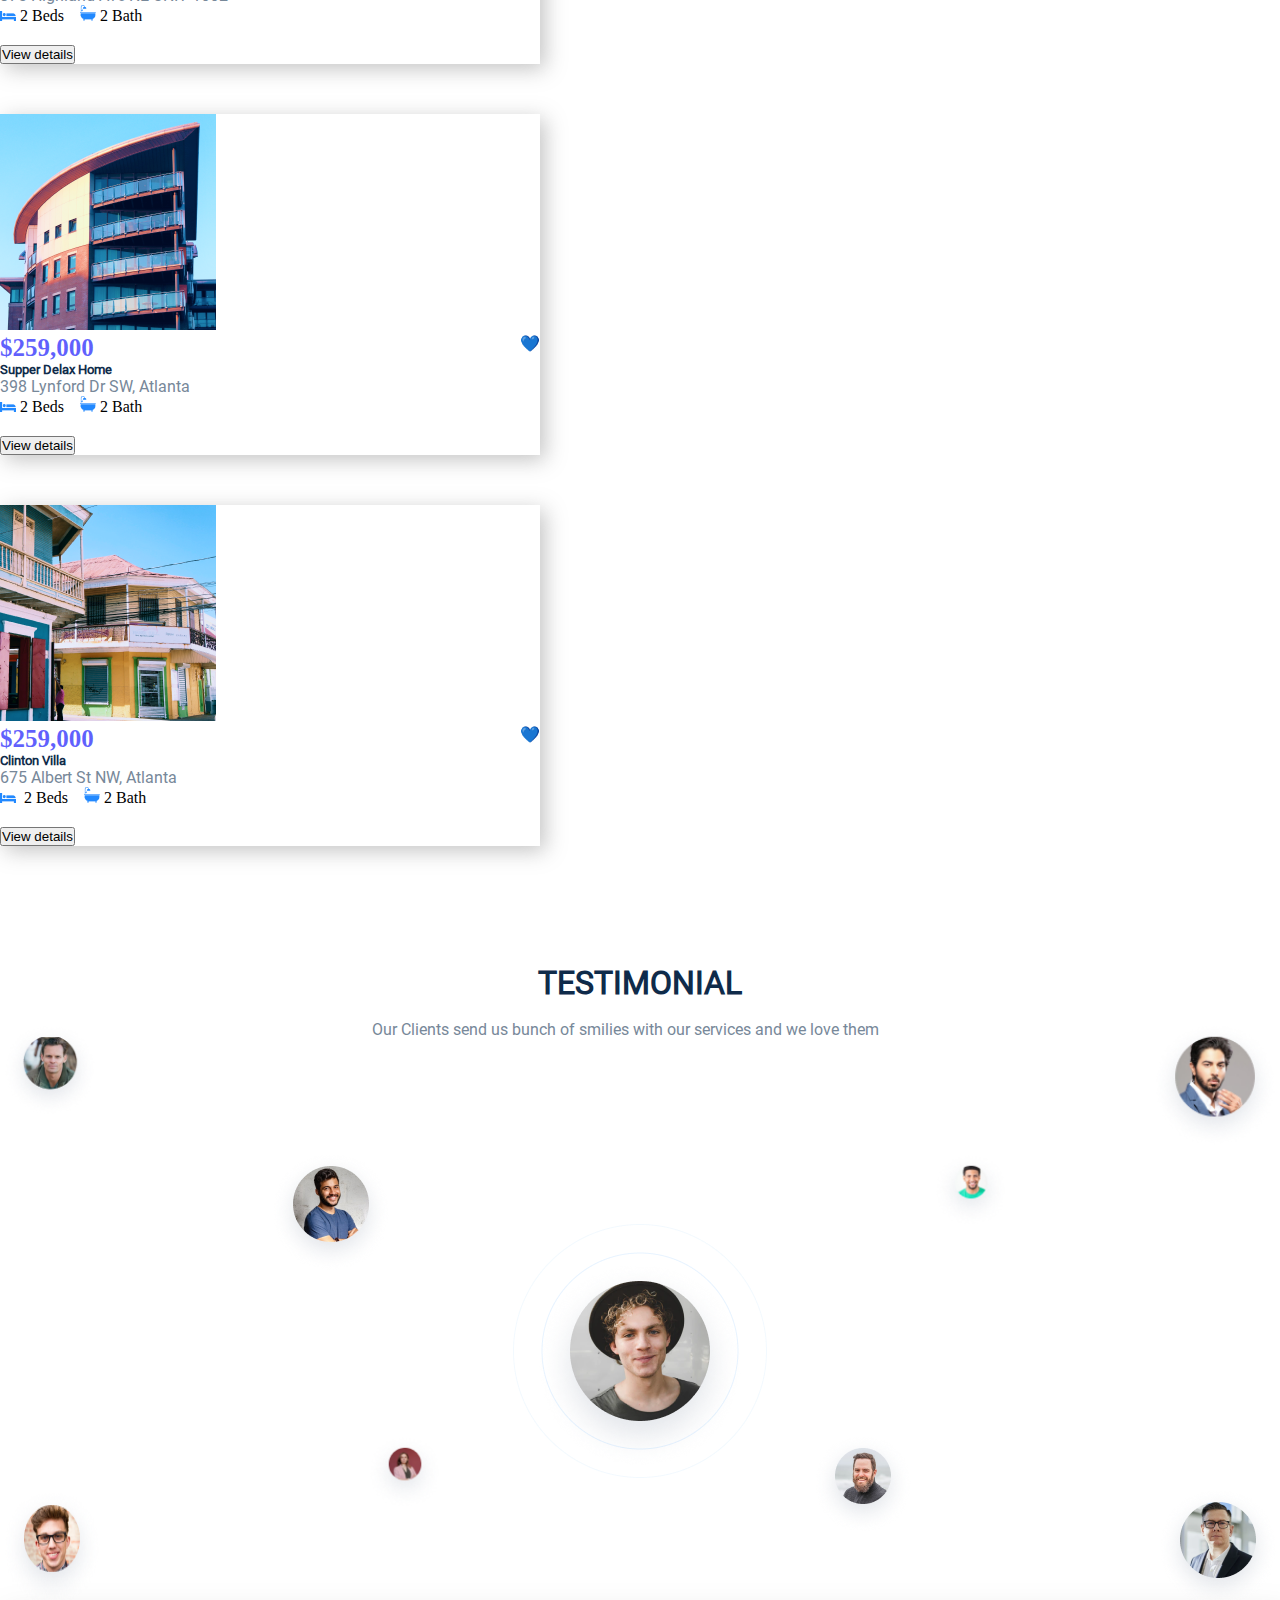
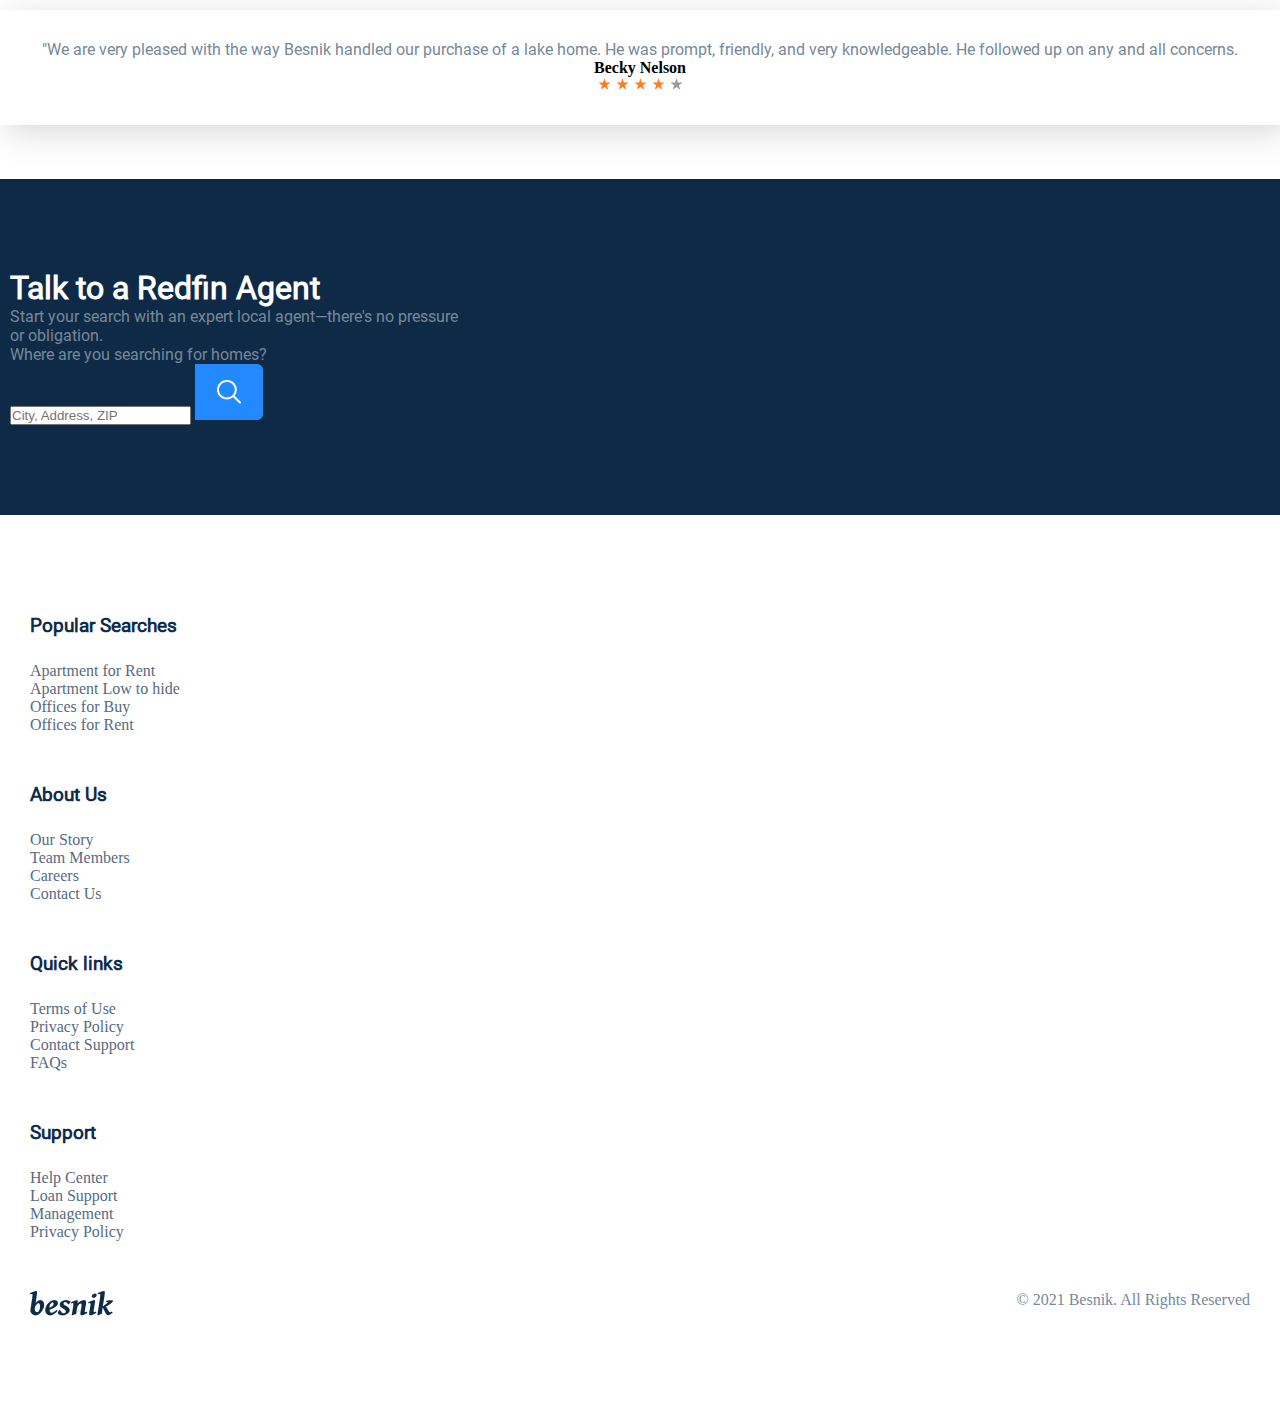
<file: Assignment 11/index.html>
<!DOCTYPE html>
<html lang="en">
  <head>
    <meta charset="UTF-8" />
    <meta http-equiv="X-UA-Compatible" content="IE=edge" />
    <meta name="viewport" content="width=device-width, initial-scale=1.0" />
    <link rel="stylesheet" href="style.css" />
    <link
      href="https://cdn.jsdelivr.net/npm/bootstrap@5.3.0-alpha1/dist/css/bootstrap.min.css"
      rel="stylesheet"
      integrity="sha384-GLhlTQ8iRABdZLl6O3oVMWSktQOp6b7In1Zl3/Jr59b6EGGoI1aFkw7cmDA6j6gD"
      crossorigin="anonymous"
    />
    <title>Assignment 11</title>
  </head>
  <body>
    <header>
      <nav class="navbar navbar-expand-lg static-top">
        <div class="container">
          <a class="navbar-brand" href="#">
            <img src="Assets/Logo.png" alt="..." height="25" width="70" />
          </a>
          <button
            class="navbar-toggler"
            type="button"
            data-bs-toggle="collapse"
            data-bs-target="#navbarSupportedContent"
            aria-controls="navbarSupportedContent"
            aria-expanded="false"
            aria-label="Toggle navigation"
          >
            <span class="navbar-toggler-icon"></span>
          </button>
          <div
            class="collapse navbar-collapse mt-2"
            id="navbarSupportedContent"
          >
            <ul class="navbar-nav ms-auto">
              <li class="nav-item px-2">
                <a class="nav-link active" aria-current="page" href="#">Home</a>
              </li>
              <li class="nav-item px-2">
                <a class="nav-link" href="#">About Us</a>
              </li>
              <li class="nav-item px-2">
                <a class="nav-link" href="#">Features</a>
              </li>
              <li class="nav-item px-2">
                <a class="nav-link" href="#">Contact</a>
              </li>

              <button
                style="
                  color: #2289ff;
                  background-color: white;
                  font-family: roboto;
                "
                class="btn bt1 mx-2"
                type="submit"
              >
                Sign Up
              </button>
              <button
                style="
                  color: white;
                  background-color: #2289ff;
                  font-family: roboto;
                "
                class="btn bt2 mx-2"
                type="submit"
              >
                Sign In
              </button>
            </ul>
          </div>
        </div>
      </nav>
    </header>
<br><br>

<main>
    <div class="container mb-5 ">
    <div class="row">
        <div class="col-lg-6 col-12  mt-5">
      <h1 class="h1-text" style="font-size: 350%;"><b>Search for Homes in your Neighborhood</b></h1>
       
      <p style="font-family: roboto; color: lightslategray;">Online Estate Agency, the modern way to sell your own Home.
        You can Use griffin residential to market your property.
      </p>
      <br>
      <img class="img-fluid" src="Assets/Search ber.png" alt="">
    </div>
        <div class="col-12 col-lg-6  mt-2 ">
<img class="img-fluid" src="Assets/hero image.png"  >
        </div>
    </div>
    </div>
    <br>

<!-- section 2 -->
<div class="container mt-5 mb-5">
  <div class="row">
   <div class="col"><img src="Assets/image 527.png" alt=""></div>
   <div class="col"> <img src="Assets/image 528.png" alt=""></div>
   <div class="col"><img src="Assets/image 529.png" alt=""></div>
   <div class="col"><img src="Assets/image 530.png" alt=""></div>
   <div class="col"> <img src="Assets/image 531.png" alt=""></div>
  </div>
</div>
<br>
<!-- section 3 -->
<div class="container mt-5 mb-5">
  <div class="row"><h1 class="h1-text text-center mb-2"> <b>What Can We Help You Find?</b></h1> 
    
  <div class="container pt-5  ">
      <div class="row">
          <div class="col-10 col-lg-3 pt-3  pb-3 card1 ">
              <center>
              <img src="Assets/icon 01.png">
              <br>
          <h4 class="h4-text pt-3 pb-2"><b>Buy a home</b></h4>
           <p  style="font-family: roboto; color: lightslategray;" >With over 1 million+ homes for sale available on the website, Trulia can match you with a house.</p>
      </center>
  </div>
  <div class="col-10 col-lg-3 pt-3  pb-3 card1">
    <center>
    <img src="Assets/icon 02.png">
    <br>
<h4 class="h4-text pt-3 pb-2"><b>Rent a home</b></h4>
 <p  style="font-family: roboto; color: lightslategray;" >With 35+ filters and custom keyword search, Trulia can help you
  find a home.</p>
</center>
</div>
<div class="col-10 col-lg-3 pt-3  pb-3 card1">
  <center>
  <img src="Assets/icon 03.png">
  <br>
<h4 class="h4-text  pt-3 pb-2"><b>See neighborhoods</b></h4>
<p  style="font-family: roboto; color: lightslategray;" > With more neighborhood insights than any other real estate
  website.</p>
</center>
</div>
</div>
  </div>
  
  </div>
</div>

<!-- Section 4 -->

<div class="container">
  <div class="row property ">
    <div class="col-6 col-lg-4">
      <h1 class="h1-text"><b>Our trending latest property</b></h1>
      <br>
      <p style="font-family: roboto; color: lightslategray;" >Our unique process gives you peace of mind from home rent to services</p>
    </div>
    <div class="col-6 col-lg-5">
      <div class="dropdown">
        <button style="font-family: roboto;" class="btn  dropdown-toggle" type="button" data-bs-toggle="dropdown" aria-expanded="false">
          Property Types
        </button>
        <ul class="dropdown-menu">
          <li><a class="dropdown-item" href="#">Houses</a></li>
          <li><a class="dropdown-item" href="#">Apartments</a></li>
          <li><a class="dropdown-item" href="#">Villas</a></li>
        </ul>
        <button style="color: white; background-color: #2289ff;" class="btn">See All property</button>
      </div>
       </div>
  </div>
</div>
 <!-- Cards -->

 <!-- property-card -->
 <div class="container property-card">
  <div class="row">

      <div class="col-sm-12 col-md-12 col-lg-6">
          <div class="card mb-3" style="max-width: 540px;">
              <div class="row g-0">
                  <div class="col-md-4">
                      <img src="Assets/house.png"
                          class="card-img img-fluid rounded-start p-2" alt="..." height="auto">
                  </div>

                  <div class="col-sm-12 col-md-8">
                      <div class="card-body">
                          <b>$259,000</b>
                          <p class="card-emoji">💙</p>
                          <h5 class="card-title h5-text "> Case Alda </h5>
                          <p  style="font-family: roboto; color: lightslategray;" class="card-text">Co Rd Tribune Tribune</p>
                          <img src="Assets/Vector.png" alt="">&nbsp;2 Beds
                          &nbsp;&nbsp;
                          <img src="Assets/Group 4957.png" alt="">&nbsp;2 Bath<br>
                          <button type="button" class="card-btn btn btn-outline-primary btn-sm">View
                              details</button>
                      </div>
                  </div>
              </div>
          </div>
      </div>

      <div class="col-sm-12 col-md-12 col-lg-6">
          <div class="card mb-3" style="max-width: 540px;">
              <div class="row g-0">
                  <div class="col-md-4">
                      <img src="Assets/Iamge (1).png" class="card-img img-fluid p-2 rounded-start" alt="...">
                  </div>
                  <div class="col-sm-12 col-md-8">
                      <div class="card-body">
                          <b>$259,000</b>
                          <p class="card-emoji">💙</p>
                          <h5 class="card-title h5-text"> Langes Beach House </h5>
                          <p style="font-family: roboto; color: lightslategray;" class="card-text">375 Highland Ave NE UNIT 1002</p>
                          <img src="Assets/Vector.png" alt="">&nbsp;2 Beds
                          &nbsp;&nbsp;
                          <img src="Assets/Group 4957.png" alt="">&nbsp;2 Bath<br>
                          <button type="button" class="card-btn btn btn-outline-primary btn-sm">View
                              details</button>
                      </div>
                  </div>
              </div>
          </div>
      </div>
  </div>

  <div class="row">
      <div class="col-sm-12 col-md-12 col-lg-6">
          <div class="card mb-3" style="max-width: 540px;">
              <div class="row g-0">
                  <div class="col-md-4">
                      <img src="Assets/apartment.png"
                          class="card-img img-fluid  p-2 rounded-start" alt="...">
                  </div>
                  <div class="col-sm-12 col-md-8">
                      <div class="card-body">
                          <b>$259,000</b>
                          <p class="card-emoji">💙</p>
                          <h5 class="card-title h5-text"> Supper Delax Home </h5>
                          <p style="font-family: roboto; color: lightslategray;" class="card-text">398 Lynford Dr SW, Atlanta</p>
                          <img src="Assets/Vector.png" alt="">&nbsp;2 Beds
                          &nbsp;&nbsp;
                          <img src="Assets/Group 4957.png" alt="">&nbsp;2 Bath<br>
                          <button type="button" class="card-btn btn btn-outline-primary btn-sm">View
                              details</button>
                      </div>
                  </div>
              </div>
          </div>
      </div>

      <div class="col-sm-12 col-md-12 col-lg-6">
          <div class="card mb-3" style="max-width: 540px;">
              <div class="row g-0">
                  <div class="col-md-4">
                      <img src="Assets/house2.png"
                          class="card-img img-fluid p-2 rounded-start" alt="...">
                  </div>
                  <div class="col-sm-12 col-md-8">
                      <div class="card-body">
                          <b>$259,000</b>
                          <p class="card-emoji">💙</p>
                          <h5 class="card-title h5-text"> Clinton Villa </h5>
                          <p style="font-family: roboto; color: lightslategray;" class="card-text">675 Albert St NW, Atlanta</p>
                          <img src="Assets/Vector.png" alt="">&nbsp; 2 Beds
                          &nbsp;&nbsp;
                          <img src="Assets/Group 4957.png" alt="">&nbsp;2 Bath<br>
                          <button type="button" class="card-btn btn btn-outline-primary btn-sm">View
                              details</button>
                      </div>
                  </div>
              </div>
          </div>
      </div>
  </div>
</div>


<br>

<!-- Testimonial section -->

<div class="container testimonial-page">
  <center>
      <h1 class="h1-text"><b>TESTIMONIAL</h1></b>
  </center>

  &ensp;
  <div id="testimonial-sec-1">
      <img src="Assets/Ellipse 51.png" alt="" width="100px" height="100px">
      <p  style="font-family: roboto; color: lightslategray;" class="text-break" >Our Clients send us bunch of smilies with our services and we love them</p>
      <img src="Assets/Ellipse 54.png" alt="" width="130px">
  </div>

  <div id="testimonial-sec-2">
      <img src="Assets/Ellipse 56.png" alt="">
      <img src="Assets/Ellipse 57.png" alt="" height="80px">
  </div>

  <center>
      <img id="main-img" src="Assets/image.png" alt="">
  </center>

  <div id="testimonial-sec-3">
      <img src="Assets/Ellipse 53.png" alt="" height="80px">
      <img src="Assets/Ellipse 55.png" alt="">
  </div>

  <div id="testimonial-sec-4">
      <img src="Assets/Ellipse 52.png" alt="">
      <img src="Assets/Ellipse 58.png" alt="">
  </div>

  <center>
      <div class="col-sm-auto col-md-auto col-lg-auto">
          <div id="testimonial-box">
              <p  style="font-family: roboto; color: lightslategray;">"We are very pleased with the way Besnik handled our purchase of a lake home. He was prompt, friendly, and very knowledgeable. He followed up on any and all concerns.</p>
              <h4>Becky Nelson</h4>
              <img src="Assets/Group 101.png" alt="">
          </div>
      </div>
  </center>

</div>
<br><br>
<br>

<!-- Redfin Section -->
 <div class="container-fluid redfin-backg pt-5 redfin" >
  <div class="container Redfin-page pt-5 ">
    <div class="row">
      <div class="col Redfin pb-3 px-5"><h1 class="h10-text"> Talk to a Redfin Agent</h1>
      <p style="font-family: roboto; color: lightslategray;">Start your search with an expert local agent—there's no pressure or obligation.</p>
      </div>
      <div class="col searchbar px-5">
        <p style="font-family: roboto; color: lightslategray;" >Where are you searching for homes?</p>
                <div class="input-group mb-3">
                    <input type="text" class="form-control px-5" placeholder="City, Address, ZIP"
                        aria-label="City, Address, ZIP" aria-describedby="button-addon2">
                    <img src="Assets/Search.png" alt="">
      </div>
    </div>
  </div>
 </div>
</main>


<!-- Footer Section -->
<footer>
        <div class="container">
            <div class="row">
                <div class="col-sm-6 col-md-3 col-lg-3">
                    <h3 class="h3-text">Popular Searches</h3>
                    <div class="footer-items">
                        <a href="#" class="footer-links">Apartment for Rent</a><br>
                        <a href="#" class="footer-links">Apartment Low to hide</a><br>
                        <a href="#" class="footer-links">Offices for Buy</a><br>
                        <a href="#" class="footer-links">Offices for Rent</a><br>
                    </div>
                </div>

                <div class="col-sm-6 col-md-3 col-lg-3">
                    <h3 class="h3-text" >About Us</h3>
                    <div class="footer-items">
                        <a href="#" class="footer-links">Our Story</a><br>
                        <a href="#" class="footer-links">Team Members</a><br>
                        <a href="#" class="footer-links">Careers</a><br>
                        <a href="#" class="footer-links">Contact Us</a><br>
                    </div>
                </div>

                <div class="col-sm-6 col-md-3 col-lg-3">
                    <h3 class="h3-text" >Quick links</h3>
                    <div class="footer-items">
                        <a href="#" class="footer-links">Terms of Use</a><br>
                        <a href="#" class="footer-links">Privacy Policy</a><br>
                        <a href="#" class="footer-links">Contact Support</a><br>
                        <a href="#" class="footer-links">FAQs</a><br>
                    </div>
                </div>

                <div class="col-sm-6 col-md-3 col-lg-3">
                    <h3 class="h3-text" >Support</h3>
                    <div class="footer-items">
                        <a href="#" class="footer-links">Help Center</a><br>
                        <a href="#" class="footer-links">Loan Support</a><br>
                        <a href="#" class="footer-links">Management</a><br>
                        <a href="#" class="footer-links">Privacy Policy</a><br>
                    </div>
                </div>
            </div>

            <img src="Assets/Logo.png" alt="" id="footer-img">
            <p id="copyright">© 2021 Besnik. All Rights Reserved</p>
        </div>
    </footer>



    <script
      src="https://cdn.jsdelivr.net/npm/bootstrap@5.3.0-alpha1/dist/js/bootstrap.bundle.min.js"
      integrity="sha384-w76AqPfDkMBDXo30jS1Sgez6pr3x5MlQ1ZAGC+nuZB+EYdgRZgiwxhTBTkF7CXvN"
      crossorigin="anonymous"
    ></script>
  </body>
</html>
</file>
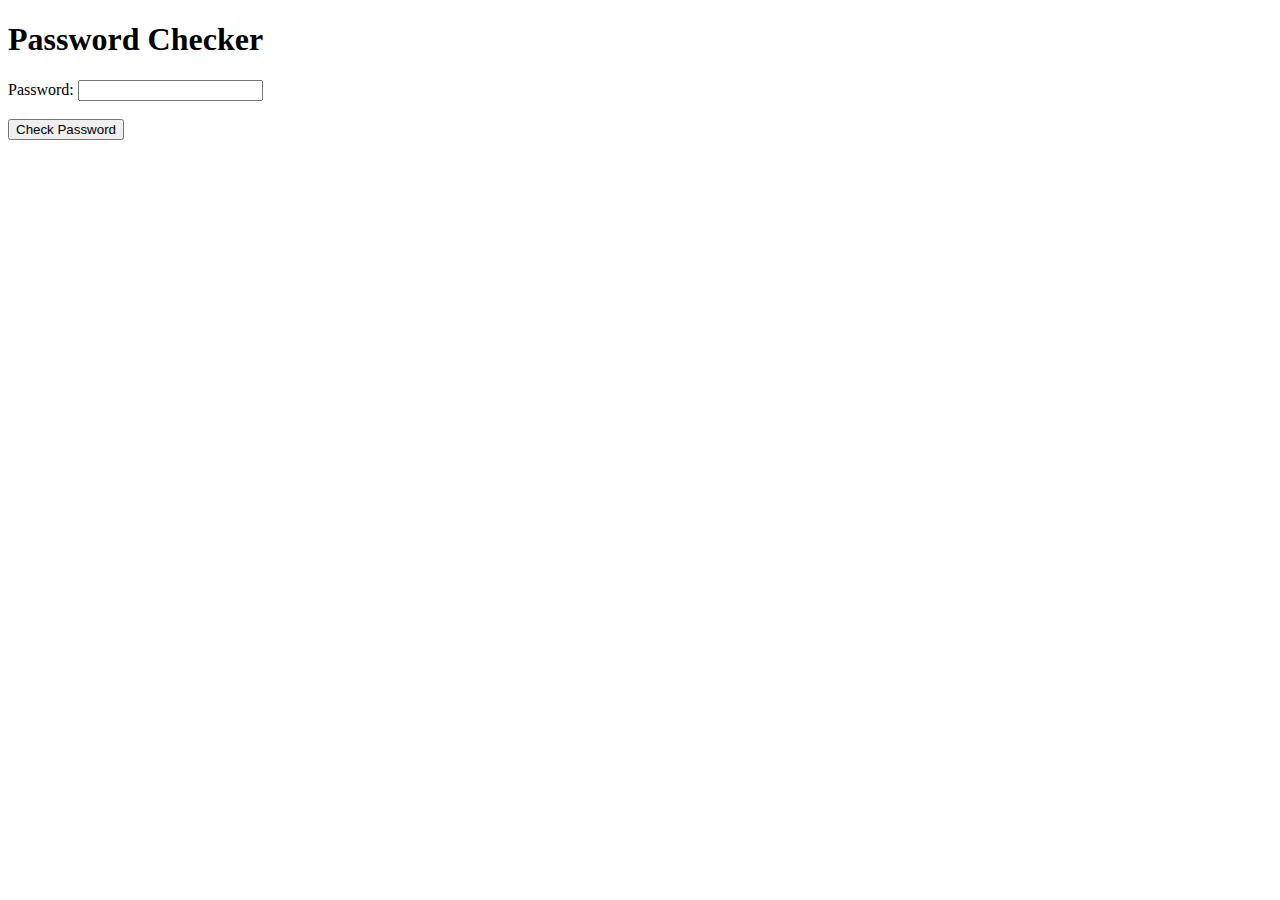
<file: Asynchronous Javascript assignment 17/index.html>
<!DOCTYPE html>
<html lang="en">
<head>
    <meta charset="UTF-8">
    <meta name="viewport" content="width=device-width, initial-scale=1.0">
    <title>Password Checker</title>
    <link rel="stylesheet" href="https://cdnjs.cloudflare.com/ajax/libs/font-awesome/5.15.3/css/all.min.css" />
    <link href="https://cdn.jsdelivr.net/npm/bootstrap@5.3.1/dist/css/bootstrap.min.css" rel="stylesheet" integrity="sha384-4bw+/aepP/YC94hEpVNVgiZdgIC5+VKNBQNGCHeKRQN+PtmoHDEXuppvnDJzQIu9" crossorigin="anonymous">

</head>
<body>
<div class="container-fluid text-center pt-3 pb-3 mb-5 bg-secondary">
    <h1>Password Checker</h1>
</div>
<div class="container d-flex align-items-center justify-content-center">
    <div class="class">
    <label for="password-input">Password:</label>
<input type="password" id="password-input"><br><br>
<button class="btn btnstyle bg-success" onclick="passwordChecker()">Check Password</button>
<br><br>
<p id="result">
  <i id="access-icon" class=""></i>
  <span id="access-text"></span>
</p></div>
</div>
    <script src="script.js"></script>
    <script src="https://cdn.jsdelivr.net/npm/bootstrap@5.3.1/dist/js/bootstrap.bundle.min.js" integrity="sha384-HwwvtgBNo3bZJJLYd8oVXjrBZt8cqVSpeBNS5n7C8IVInixGAoxmnlMuBnhbgrkm" crossorigin="anonymous"></script>

</body>
</html>
</file>
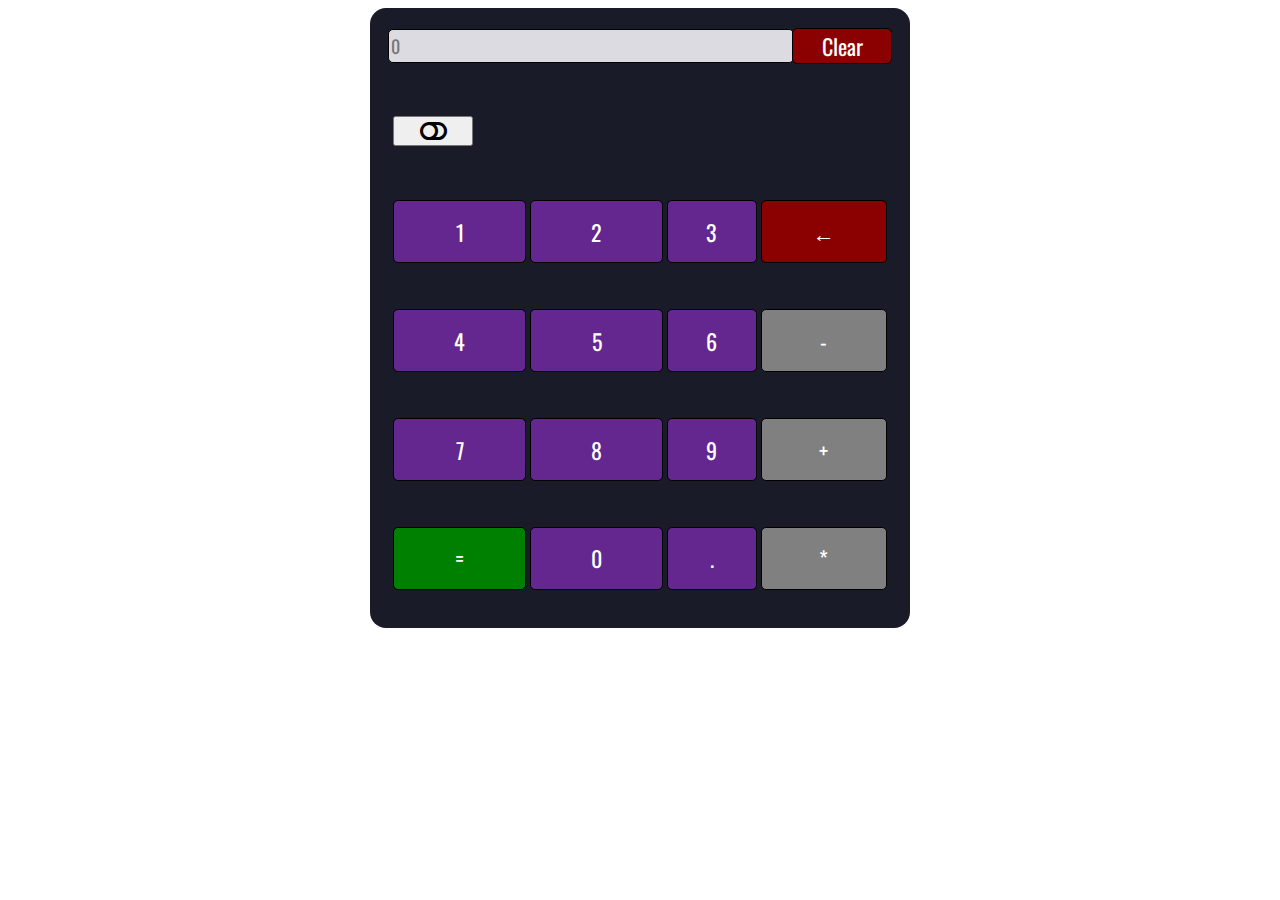
<file: Calculator Assignment JS/index.html>
<!DOCTYPE html>
<html lang="en" dir="ltr">
<head>
<meta charset="utf-8">
<title>My Calculator</title>
<link rel="stylesheet" href="styles.css">
<link rel="stylesheet" href="https://cdnjs.cloudflare.com/ajax/libs/font-awesome/5.15.3/css/all.min.css">
</head>

<body>

 <center> <div class="container1">
   
  <center> <table> <tr>
  <td width="400"
  height="50">
    <input class="display-box" placeholder="0" type="text" id="result" disabled />
  </td>
  <td width="100">
    <input type="button" value="Clear" onclick="clearScreen()" id="btn" />
  </td>
  </tr></table>
</center>
  <div id="info">
<table class="calculator">

<tr>
  <td colspan="2">
    <button onclick="toggleCalculator()" class="toggle-button">
      <i style="font-size: x-large; width: 4rem;" class="fas fa-toggle-off"></i>
    </button>
  </td>
 
  <td>
  </td>
  <td>
  </td>
  
</tr>


<tr>

<td>
  <input type="button" value="1" onclick="display('1')" />
</td>
<td>
  <input type="button" value="2" onclick="display('2')" />
</td>
<td>
  <input type="button" value="3" onclick="display('3')" />
</td>
<td>
  <input type="button" value="&larr;" onclick="deleteLastCharacter()" id="btn" />
</td>
</tr>
<tr>
<td>
  <input type="button" value="4" onclick="display('4')" />
</td>
<td>
  <input type="button" value="5" onclick="display('5')" />
</td>
<td>
  <input type="button" value="6" onclick="display('6')" />
</td>
<td>
  <input type="button" value="-" onclick="display('-')" id="opbtn" />
</td>

</tr>
<tr>
<td>
  <input type="button" value="7" onclick="display('7')" />
</td>
<td>
  <input type="button" value="8" onclick="display('8')" />
</td>
<td>
  <input type="button" value="9" onclick="display('9')" />
</td>
<td>
  <input type="button" value="+" onclick="display('+')" id="opbtn" />
</td>

</tr>
<tr>
  <td>
    <input type="button" value="=" onclick="calculate()" id="btn1"  />
  </td>
 
  <td>
    <input type="button" value="0" onclick="display('0')" />
  </td>
<td>
  <input type="button" value="." onclick="display('.')" />
</td>
<td>
  <input type="button" value="*" onclick="display('*')" id="opbtn" />
</td>
</tr>


</table>
</div>




<!-- second page  -->





<div id="info2" class="hidden">
  <table class="calculator">
  
  <tr>
   <center> <td colspan="2">
      <button onclick="toggleCalculator()" class="toggle-button">
        <i  style="font-size: x-large; width: 6rem; height: 1rem;"  class="fas fa-toggle-on"></i>
      </button>
    </td></center>
   
    <td>
      <input type="button" value="Mod" onclick="handleOperator('%')" id="opbtn2" />
    </td>
    <td>
      <input type="button" value="^" onclick="handleOperator('**')" id="opbtn2" />
    </td>
    
  </tr>
  <tr>
  
  <td colspan="2">
    <input type="button" value="sin" onclick="calcTrigono('sin')" id="opbtn2" />
  </td>
  <td width="120">
    <input type="button" value="cos" onclick="calcTrigono('cos')" id="opbtn2" />
  </td>
  <td>
    <input type="button" value="tan" onclick="calcTrigono('tan')" id="opbtn2" />
  </td>
  </tr>
  <tr>
  
    <td colspan="2">
      <input type="button" value="π" onclick="display('Math.PI')" id="opbtn2" />
    </td>
    <td>
      <input type="button" value="√" onclick="calculateSquareRoot()" id="opbtn2" />
    </td>
    <td>
      <input type="button" value="log" onclick="calculateLogarithm()" id="opbtn2" />
    </td>
    </tr>
  <tr>
 
  <td>
    <input type="button" value="1" onclick="display('1')" />
  </td>
  <td>
    <input type="button" value="2" onclick="display('2')" />
  </td>
  <td>
    <input type="button" value="3" onclick="display('3')" />
  </td>
  <td>
    <input type="button" value="&larr;" onclick="deleteLastCharacter()" id="btn" />
  </td>
  </tr>
  <tr>
  <td>
    <input type="button" value="4" onclick="display('4')" />
  </td>
  <td>
    <input type="button" value="5" onclick="display('5')" />
  </td>
  <td>
    <input type="button" value="6" onclick="display('6')" />
  </td>
  <td>
    <input type="button" value="-" onclick="display('-')" id="opbtn" />
  </td>
  </tr>
  <tr>
  <td>
    <input type="button" value="7" onclick="display('7')" />
  </td>
  <td>
    <input type="button" value="8" onclick="display('8')" />
  </td>
  <td>
    <input type="button" value="9" onclick="display('9')" />
  </td>
  <td>
    <input type="button" value="+" onclick="display('+')" id="opbtn" />
  </td>
  </tr>
  <tr>
  <td>
    <input type="button" value="." onclick="display('.')" />
  </td>
  <td>
    <input type="button" value="0" onclick="display('0')" />
  </td>
  <td>
    <input type="button" value="=" onclick="calculate()" id="btn1"  />
  </td>
  <td>
    <input type="button" value="*" onclick="display('*')" id="opbtn" />
  </td>
  </tr>
  
  
  </table>
  </div>
  </div></center>

<script src="script.js"></script>

</body>
</html>
</file>
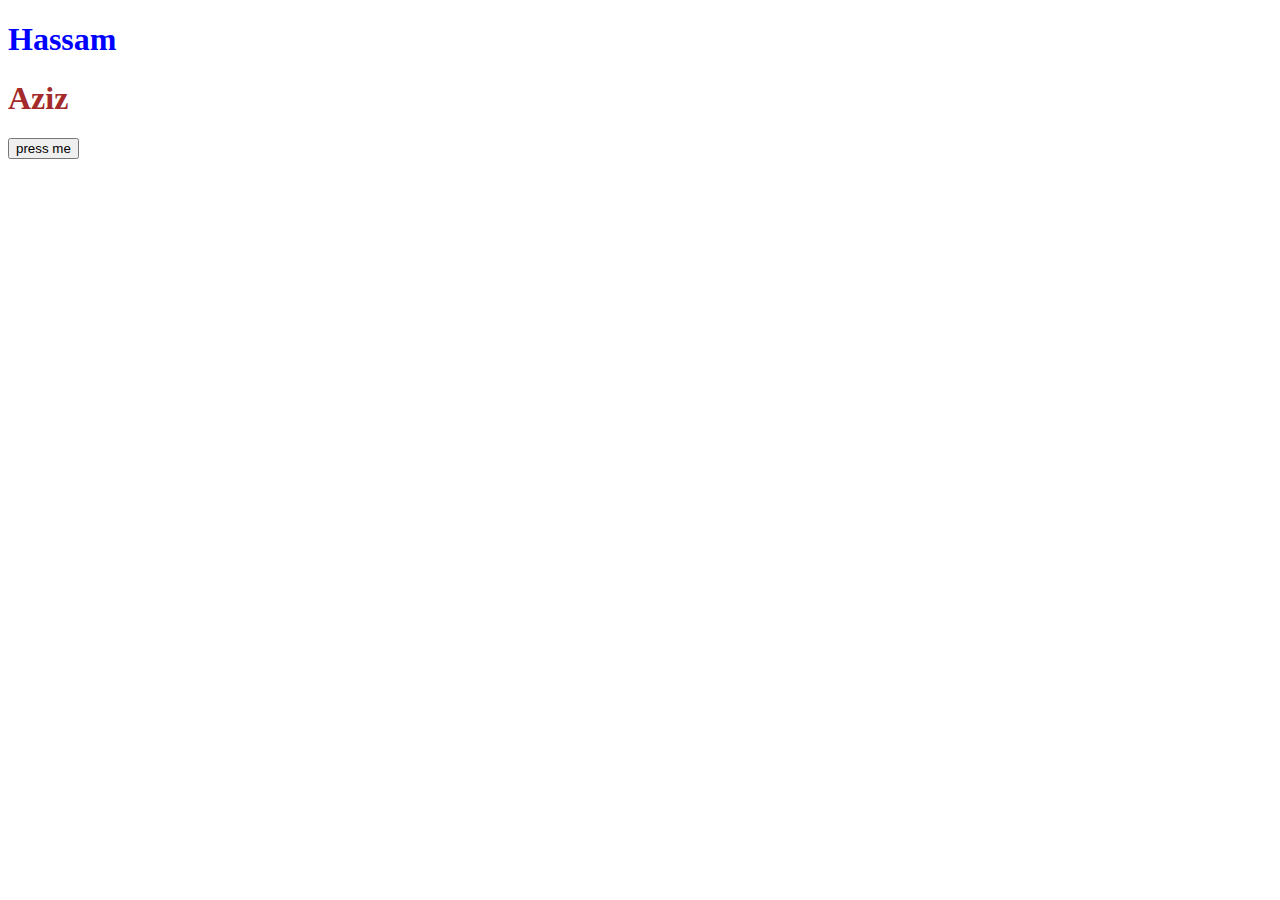
<file: DOM task/index.html>
<!DOCTYPE html>
<html lang="en">
<head>
    <meta charset="UTF-8">
    <meta http-equiv="X-UA-Compatible" content="IE=edge">
    <meta name="viewport" content="width=device-width, initial-scale=1.0">
    <title>Document</title>
</head>
<body>
    <h1 style="color: blue;" id="heading1" class="headings">Hassam</h1>
    <h1 style="color:brown;" id="heading2" class="headings">Aziz</h1>
    <button id="myButton">press me</button>
    <script src="script.js"></script>
</body>
</html>
</file>
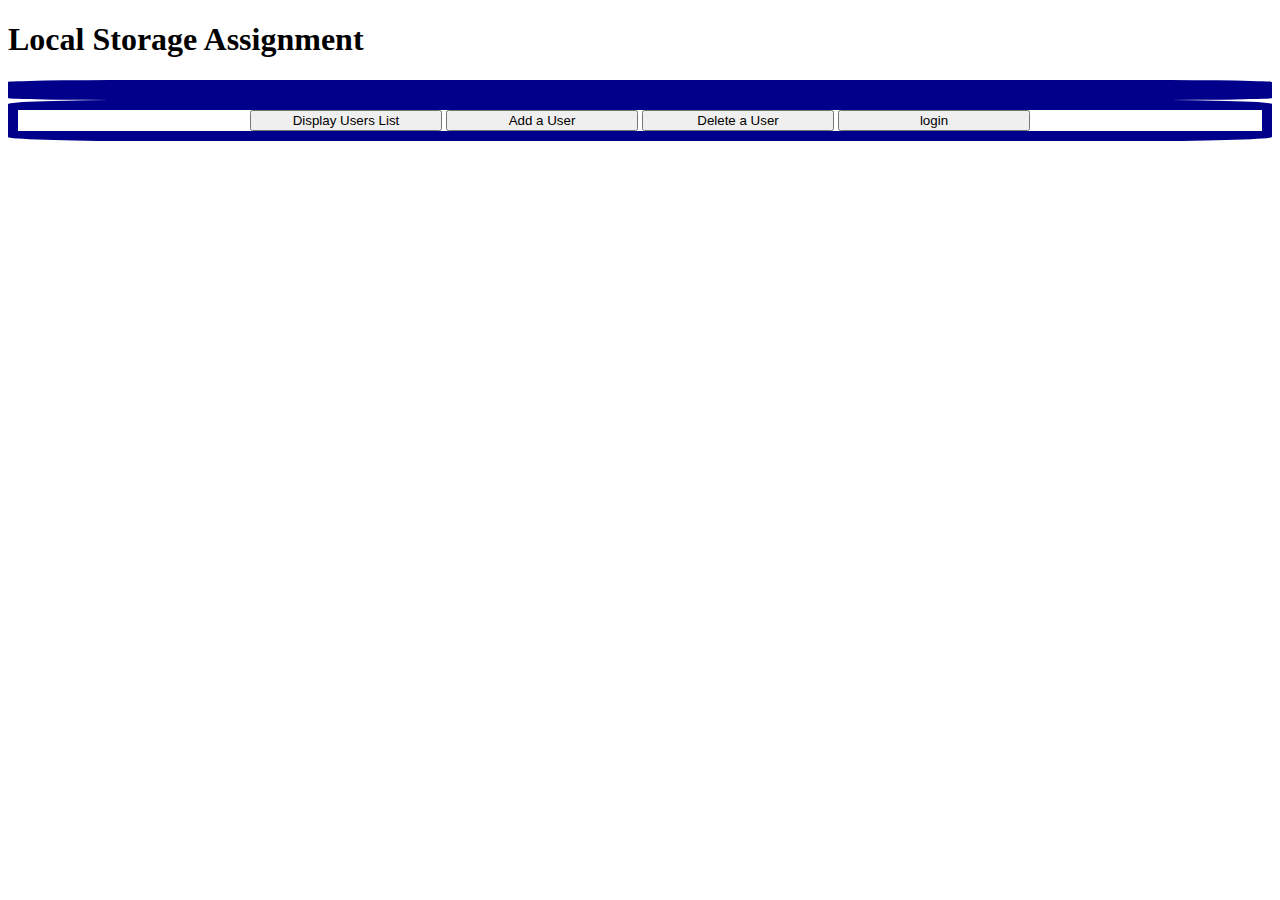
<file: Local Storage Assignment 16/index.html>
<!doctype html>
<html lang="en">
  <head>
    <meta charset="utf-8">
    <meta name="viewport" content="width=device-width, initial-scale=1">
    <link href="https://cdn.jsdelivr.net/npm/bootstrap@5.0.2/dist/css/bootstrap.min.css" rel="stylesheet" integrity="sha384-EVSTQN3/azprG1Anm3QDgpJLIm9Nao0Yz1ztcQTwFspd3yD65VohhpuuCOmLASjC" crossorigin="anonymous">
    <link rel="stylesheet" href="style.css">
    <title>Local Storage</title>
  </head>
  <body>
   <div class="container-fluid bg-primary text-center">
    <h1 class="text-white pt-5 pb-5">Local Storage Assignment</h1>
    
   </div>
   <div class="container mt-5">
    <div class="row">
        <div class="col-6 border mx-3" id="outputArea"> </div>
       <div class="col-4 mx-5 border">
            <center> <div id="btnArea">
                <button type="button" class="btn btn-dark btnStyle my-3 ms-3" onclick="generateUserList()">Display Users List</button>
                <button type="button" class="btn btn-dark btnStyle my-3 ms-3" onclick="btnArea('addUser')">Add a User</button>
                <button type="button" class="btn btn-danger btnStyle my-3 ms-3" onclick="btnArea('deleteUser')">Delete a User</button>
                <input type="button" class="btn btn-primary btnStyle my-3 ms-3" value="login" id="logInBtn" onclick="btnArea('login')"></input>
            </div></center>
            <!-- Adding User -->
            <div id="addUser" hidden>
                <div class="d-flex justify-content-center align-items-center input-group mb-5 mt-5 pt-5 pb-5">
                    
                    <div class="ms-3 my-2"><input type="text" class="form-control btnStyle" id="userName" placeholder="Username" aria-label="Username" aria-describedby="basic-addon1"></div>
                    <div class="ms-3 mt-2"><input type="text" class="form-control btnStyle" id="userAge" placeholder="Age" aria-label="Username" aria-describedby="basic-addon1">
                        <input type="text" class="form-control btnStyle my-2" id="userStudy" placeholder="Qualification" aria-label="Username" aria-describedby="basic-addon1">
                    </div>
                    
                    <div class="ms-3 my-2"><input type="password" class="form-control btnStyle" id="userPass" placeholder="Password" aria-label="Username" aria-describedby="basic-addon1"></div>
                    <button type="button" class="btn btn-success btnStyle my-3 ms-3" onclick="addUserSuccess()">Add User</button>
                  </div>
                
            </div>
            <!-- Delete User Form -->
            <div id="deleteUser" hidden>
                <div class="d-flex justify-content-center input-group mb-5 mt-5 pt-3 pb-3">
                    
                    <input type="text" class="form-control btnStyle" id="deleteUserName" placeholder="Username" aria-label="Username number to delete" aria-describedby="basic-addon1">
                  </div> 
                   <button type="button" class="btn btn-success btnStyle my-3 ms-3" onclick="deleteUserSuccess()">Delete User</button>
                   <button type="button" class="btn btn-danger btnStyle my-3 ms-3" onclick="deleteAllUserSuccess()">Delete all users</button>

                
            </div>
            <!-- Login Form -->
           <center> <div  id="loginArea" hidden>
                <input type="text" class="form-control btnStyle my-2" id="loginUser" placeholder="Username" aria-label="Username" aria-describedby="basic-addon1">
            <input type="password" class="form-control btnStyle my-2" id="loginPass" placeholder="Password" aria-label="Password" aria-describedby="basic-addon1">
            <button type="button" class="btn btn-primary btnStyle my-3 ms-3"   onclick="loginUserBtn()">Login</button>
            

            </div>  </center>     
        </div>
    </div>
   </div>
  
   <script src="scripts.js"></script>
    <script src="https://cdn.jsdelivr.net/npm/bootstrap@5.0.2/dist/js/bootstrap.bundle.min.js" integrity="sha384-MrcW6ZMFYlzcLA8Nl+NtUVF0sA7MsXsP1UyJoMp4YLEuNSfAP+JcXn/tWtIaxVXM" crossorigin="anonymous"></script>
  </body>
</html>
</file>
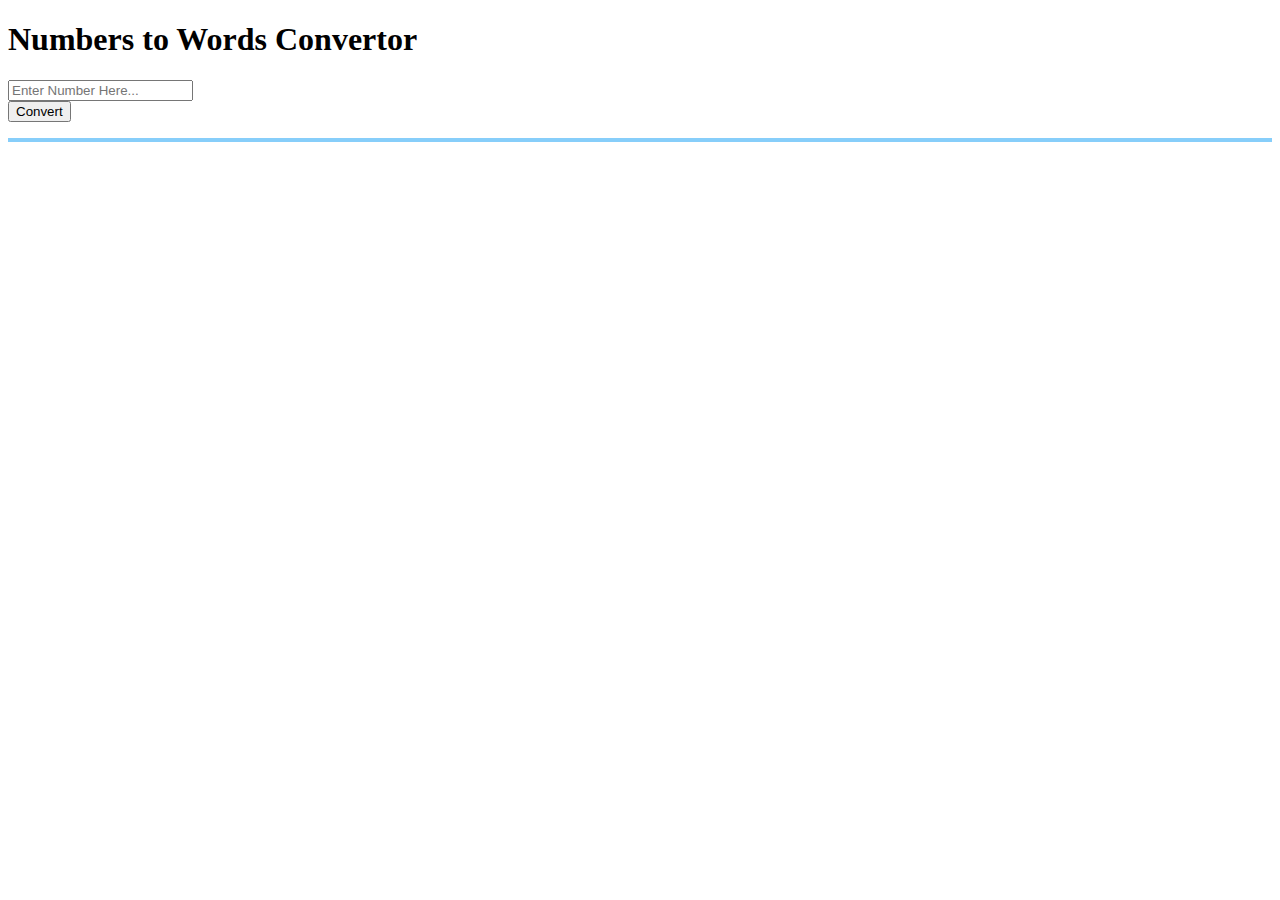
<file: Numbers to Words conversion/index.html>
<!DOCTYPE html>
<html lang="en">
  <head>
    <meta charset="UTF-8" />
    <meta name="viewport" content="width=device-width, initial-scale=1.0" />
    <title>Document</title>
    <link
      href="https://cdn.jsdelivr.net/npm/bootstrap@5.3.1/dist/css/bootstrap.min.css"
      rel="stylesheet"
      integrity="sha384-4bw+/aepP/YC94hEpVNVgiZdgIC5+VKNBQNGCHeKRQN+PtmoHDEXuppvnDJzQIu9"
      crossorigin="anonymous"
    />
    <link
      href="https://cdn.jsdelivr.net/npm/bootstrap@5.3.1/dist/css/bootstrap.min.css"
      rel="stylesheet"
      integrity="sha384-4bw+/aepP/YC94hEpVNVgiZdgIC5+VKNBQNGCHeKRQN+PtmoHDEXuppvnDJzQIu9"
      crossorigin="anonymous"
    />
    <link rel="stylesheet" href="style.css" />
  </head>
  <body>
    <div class="container-fluid bg-success text-center pb-5 pt-5">
      <h1>Numbers to Words Convertor</h1>
    </div>

    <div class="container d-flex justify-content-center">
      <form class="mt-5" id="convert ">
        <input
          id="numberInput"
          type="text"
          placeholder="Enter Number Here..."
        /><br />
        <button
          class="btn btnstyle bg-primary mt-3"
          type="button"
          onclick="getVal()"
        >
          Convert
        </button>
        <p class="mt-3 border border-solid" id="result"></p>
      </form>
    </div>

    <script src="script.js"></script>

    <script
      src="https://cdn.jsdelivr.net/npm/bootstrap@5.3.1/dist/js/bootstrap.bundle.min.js"
      integrity="sha384-HwwvtgBNo3bZJJLYd8oVXjrBZt8cqVSpeBNS5n7C8IVInixGAoxmnlMuBnhbgrkm"
      crossorigin="anonymous"
    ></script>
  </body>
</html>
</file>
<file: Assignment 05/style.css>
body{
    margin: 0px;
    padding: 0px;
}
.background1{
    width: 100%;
    height: 100vh;
    background-image: url(Mainbackground.jpg);
    background-repeat: no-repeat; 
    background-size: cover; 
    background-position: center;
   
}
.nav-buttons{
    text-decoration: none;
    list-style: none;
    
}
.list-styling {
    list-style: none;
  }
  .list-styling li {
    padding-left: 50px;
  }
  .list-styling li a {font-size: larger;
    text-decoration: none;
    color: white;
    border: 1px solid transparent;
    padding: 5px 0;
    transition: 0.3s ease-in-out;
  }
  .list-styling li a:hover {
    border-bottom: 1px solid black;
  }
  .background2{
    margin-top: px;  
    width: 100%;
   height: auto;
    background-image: url(white-background.jpg);
    /* background-size: cover; */
    background-position: center;
}
.carditem{
    
    margin-left: 80px;
}
.cardtext{
    color: orangered;
}
.text{
    
    color: orangered;
    font-size: 150%;
}
.background3{
     
    width: 100%;
   height: auto;
    background-image: url(orange\ background.jpeg);
    background-size: cover;
}
.textburger{
    color: white;
    font-size: 200%;
}
#button{
    padding: 15px 60px 15px 60px;
    color: orangered;
    background-color: white;
    border: transparent;
    border-radius: 40px;
    
}
.background4{
     
    width: 100%;
   height: 100vh;
    background-image: url(white-background.jpg);
    background-size: cover;
}
.textburger2{
    color: orangered;
    font-size: 180%;
}
#button2{
    padding: 15px 70px 15px 70px;
    color: white;
    background-color: orangered;
    border: transparent;
    border-radius: 40px;
}
.background5{
     
    width: 100%;
   height: auto;
    background-image: url(orange\ background.jpeg);
    background-size: cover;
    }
    .Statistics{
        color: white;
        font-size: 150%;
        
    }
    .background6{
     
        width: 100%;
       height: auto;
        background-image: url(white-background.jpg);
        background-size: cover;
        }
        .card{
            margin-left: 80px;
            border: solid;
           
        }
        .card:hover{
            transition: 0.7s;
    background-color: white;
  box-shadow: -4px 8px 20px -6px rgba(0, 0, 0, 0.16);
  -webkit-box-shadow: -4px 8px 20px -6px rgba(0, 0, 0, 0.16);
  -moz-box-shadow: -4px 8px 20px -6px rgba(0, 0, 0, 0.16);
  transform: scale(1.1);

}
.background7{
     
    width: 100%;
   height: auto;
    background-image: url(orange-food-background.jpg);
    background-size: cover;
    background-repeat: no-repeat;
    }
    
    .background8{
     
        width: 100%;
       height: auto;
        background-image: url(white-background.jpg);
        background-size: cover;
        background-repeat: no-repeat;
        }
        ul{
            list-style: none;
        }
         .carditem3{
             margin-left: 6%; 
            color: white;
            border: solid;
            border-radius: 50%;
        padding-top: 40px;
        padding-bottom: 40px;      
        }
        .get{
            margin-left: 80px;
        }
</file>
<file: Assignment 06/style.css>
@font-face {
    font-family: "Raleway";
    src: url(static/Raleway-Black.ttf);
}
@font-face {
    font-family: face;
    src: url(static/static/PlayfairDisplay-Black.ttf);
}
*{
  margin: 0%;
  padding: 0%;
  
  @media only screen and (max-width: 576px) {
    html {
      font-size: 35%;
    }
    .logo {
      width: 20rem;
    }
  }
  @media only screen and (min-width: 576px) and (max-width: 769px) {
    html {
      font-size: 40%;
    }
    .logo {
      width: 20rem;
    }
  }
  @media only screen and (min-width: 769px) and (max-width: 992px) {
    html {
      font-size: 50%;
    }
    .logo {
      width: 18rem;
    }
  }
  @media only screen and (min-width: 992px) and (max-width: 1200px) {
    html {
      font-size: 60%;
    }
    .logo {
      width: 18rem;
    }
  }
}
nav {
    display: flex;
    align-items: center;
    justify-content: space-between;
    margin: 1rem 2rem 1rem 2rem;
    }
    .links a{
        margin-left: 4%;
       border-bottom: #4BA87D solid 5px;
       padding-left: 1rem;
       padding-right: 1rem;
       padding-top: 1rem;
       font-size: 15px;
       font-family: Raleway ;
        text-decoration: none;
        color: black; 
    }
    .links a:hover{
      background-color: #4BA87D;
      color: white;
      transition: 0.3s ease-in;
    }

    .links button{
        background-color: #4BA87D;
        color: white;
        font-family: Raleway;
        border: transparent;
        border-radius: 4px;
        padding: 5px 15px 5px 15px;
        margin-left: 3%;
    }
    .links button:hover{
      background-color: white;
      color: #4BA87D;
      transition: 0.5s ease-in;

    }
    .background1{
       width: 100%;
       height: 80vh;
        background-image: url(Assets/BG\ stuff.png);
        background-repeat: no-repeat; 
        background-size: cover; 
        background-position: center;
       
    }
  .btn1{
    margin-right: 4%;
    padding: 10px 30px 10px 30px;
    border: transparent;
    background-color: #4BA87D;
    color: white;
    font-family: Raleway;
  }
  .btn2{
    margin-right: 4%;
    padding: 8px 30px 8px 30px;
    border: solid 2px #4BA87D;
    margin-top: 3rem;

    background-color:white ;
    color: #4BA87D;
    font-family: Raleway;
  }
  
  .background2{
    background-image: url(Assets/background2.png);
    background-repeat: no-repeat;
  }
   .banner{
    position: relative;
    width: 100%;
    margin: 0 auto;
    height: fit-content;
   }
   .banner img{
    width: 100%;
   }
   .heading{
    position: absolute;
    top: 25%;
    width: 100%;
    text-align: center;
   }
   .heading2{
    position: absolute;
    top: 60%;
    left: 50%;
    transform: translate(-50%, -50%);
  
   }
   .carditem{
    border: transparent;
    height: 50%;
    margin-left: 2rem;
   }
   .carditem:hover{
    transition: 0.7s;
    background-color: white;
  box-shadow: -4px 8px 20px -6px rgba(0, 0, 0, 0.16);
  -webkit-box-shadow: -4px 8px 20px -6px rgba(0, 0, 0, 0.16);
  -moz-box-shadow: -4px 8px 20px -6px rgba(0, 0, 0, 0.16);
  transform: scale(1.1);
   }
   .Member:hover{
    transition: 1s;
    background-color: white;
  box-shadow: -4px 8px 20px -6px rgba(0, 0, 0, 0.16);
  -webkit-box-shadow: -4px 8px 20px -6px rgba(0, 0, 0, 0.16);
  -moz-box-shadow: -4px 8px 20px -6px rgba(0, 0, 0, 0.16);
  transform: scale(1.1);
   }
 .form{
  border: solid black 1px;
  height: 3rem;
  margin-right: 1rem;
  padding-left: 1rem;
 }
 .img{
  margin-left: 3rem;
  width: 6rem;
  margin-bottom: 2rem;
 }
 .background3{
  background-image: url(Assets/GetStarted_Box.png);
 }
 .col ul li{
  list-style: none;
  font-family: Raleway;
 }
 .row p{
  font-family: Raleway;
 }
 button:hover{
  transition: 0.3s ease-in;
  
  color: black;
  background-color: rgb(237, 234, 234);
 }
</file>
<file: Assignment 11/style.css>
@font-face {
    font-family:roboto-thin ;
    src: url(Roboto-Thin.ttf);
}
@font-face {
    font-family: roboto ;
    src: url( Roboto-Regular.ttf);
}
* {
    padding: 0px;
    margin: 0px;
    box-sizing: border-box;
}
header {
    top: 0px;
    margin-bottom: 80px;
}

/* testimonial css */

#testimonial-sec-1 {
    display: flex;
    justify-content: space-between;
}

#testimonial-sec-1 p {
    margin-top: 0px;
}

#testimonial-sec-2 {
    display: flex;
    justify-content: space-around;
}

#main-img {
    margin-top: -50px;
}

.testimonial-page #testimonial-sec-3 {
    display: flex;
    justify-content: space-evenly;
    /* position: absolute; */
    /* left: 50px; */
}

#testimonial-sec-3 {
    display: flex;
    justify-content: space-evenly;
    margin-top: -50px;
}

#testimonial-sec-4 {
    display: flex;
    justify-content: space-between;
    margin-top: -50px;
}

#testimonial-box {
    background-color: rgb(255, 255, 255);
    height: auto;
    width: auto;
    padding: 30px 40px;
    box-shadow: 7px 7px 30px 0px rgba(128, 128, 128, 0.31);
}

#navbarSupportedContent a {

font-family: roboto;
}

.h1-text{
    font-family: roboto;
    color: #0F2B4A;
}
.h4-text{
    font-family: roboto;
    color: #0F2B4A;
}
.h5-text{
    font-family: roboto;
    color: #0F2B4A;
}
.h3-text{
    font-family: roboto;
    color: #0F2B4A;
}

.card1:hover{
    transition: 0.7s;
background-color: white;
box-shadow: -4px 8px 20px -6px rgba(0, 0, 0, 0.16);
-webkit-box-shadow: -4px 8px 20px -6px rgba(0, 0, 0, 0.16);
-moz-box-shadow: -4px 8px 20px -6px rgba(0, 0, 0, 0.16);
transform: scale(1.1);

}

.card1{
    margin-left: 4rem;
    border: medium #0F2B4A ;
    height: 18rem;
}
/* property page */
.property{
    justify-content: space-between;
}
.background{
    background-image: url(Assets/Testimonial.png);
    
}

/* property-card */
.property-card {
    margin-bottom: 100px;
}

.card {
    margin-top: 50px;
    box-shadow: 5px 5px 20px 0px rgba(128, 128, 128, 0.467);
}

.card:hover{
    transition: 0.7s;
    background-color: white;
    box-shadow: -4px 8px 20px -6px rgba(0, 0, 0, 0.16);
    -webkit-box-shadow: -4px 8px 20px -6px rgba(0, 0, 0, 0.16);
    -moz-box-shadow: -4px 8px 20px -6px rgba(0, 0, 0, 0.16);
    transform: scale(1.1);
    

}

.card-body b {
    font-size: 25px;
    color: rgba(25, 25, 252, 0.697);
}

.card-emoji {
    float: right;
    cursor: pointer;
}

.card-btn {
    margin-top: 20px;
}


/* redfin page */
.redfin-backg{
    background-color: #0F2A47;
}
.h10-text{
    font-family: roboto;
    color: white;
}
.searchbar img {
    cursor: pointer;
}
.Redfin {
    width: 450px;
}
.Redfin-page {
    display: flex;
    color: white;
    flex-wrap: wrap;
    justify-content: space-between;
    padding: 90px 10px;
}
/* footer */
footer {
    padding: 100px 30px;
}

.footer-links {
    text-decoration: none;
    color: #576B81;
    flex-wrap: wrap;
}

.footer-links:hover {
    color: #0F2A47;
}

.footer-items {
    margin-top: 25px;
    margin-bottom: 50px;
}

#copyright {
    float: right;
    color: lightslategray;
}
</file>
<file: Calculator Assignment JS/styles.css>
@import url('https://fonts.googleapis.com/css2?family=Oswald:wght@500&display=swap');
.calculator {
padding: 10px;
border-radius: 1rem;
height: 550px;
width: 520px;
margin: auto;
background-color: #191b28;

}
.container1{
    padding: 10px;
border-radius: 1rem;
height: 600px;
width: 520px;
margin: auto;
background-color: #191b28;

}

.display-box {
font-family: 'Oswald';
background-color: #dcdbe1;
border: solid black 0.5px;
color: black;
border-radius: 5px;
width: 100%;
height: 60%;
font-size: large;
}
#opbtn{
    background-color: gray;
}

#opbtn2{
    background-color:crimson;
}
#opbtn2:hover{
    cursor:pointer;
    background-color:#dcdbe1;
    color: #191b28;
}

#opbtn:hover{
    cursor:pointer;
    background-color:#dcdbe1;
    color: #191b28;
}
#btn {
background-color: darkred;
}
#btn:hover{
    
        cursor:pointer;
        background-color:cadetblue;
        color: #191b28;
    
}
#btn1{
    background-color: green;
}
#btn1:hover{

        cursor:pointer;
        background-color:#dcdbe1;
        color: #191b28;
    
}

#btn2{
width: 40px;


}
input[type=button] {
font-family: 'Oswald';
background-color: #64278f;
color: white;
border: solid black 0.5px;
width: 100%;
font-size: 22px;
border-radius: 5px;
height: 60%;
outline: none;
}



input:hover[type=button] {
    cursor:pointer;
    background-color:#c1c1c1;
    }

.hidden{
    display: none;
}
</file>
<file: Local Storage Assignment 16/style.css>
.btnStyle{
    width: 12rem;
    height: 20%;
}

.border{
    border: 10px solid darkblue;
    border-radius: 10%;
}
</file>
<file: Numbers to Words conversion/style.css>
.border{
    border: solid 2px lightskyblue;
}
</file>
